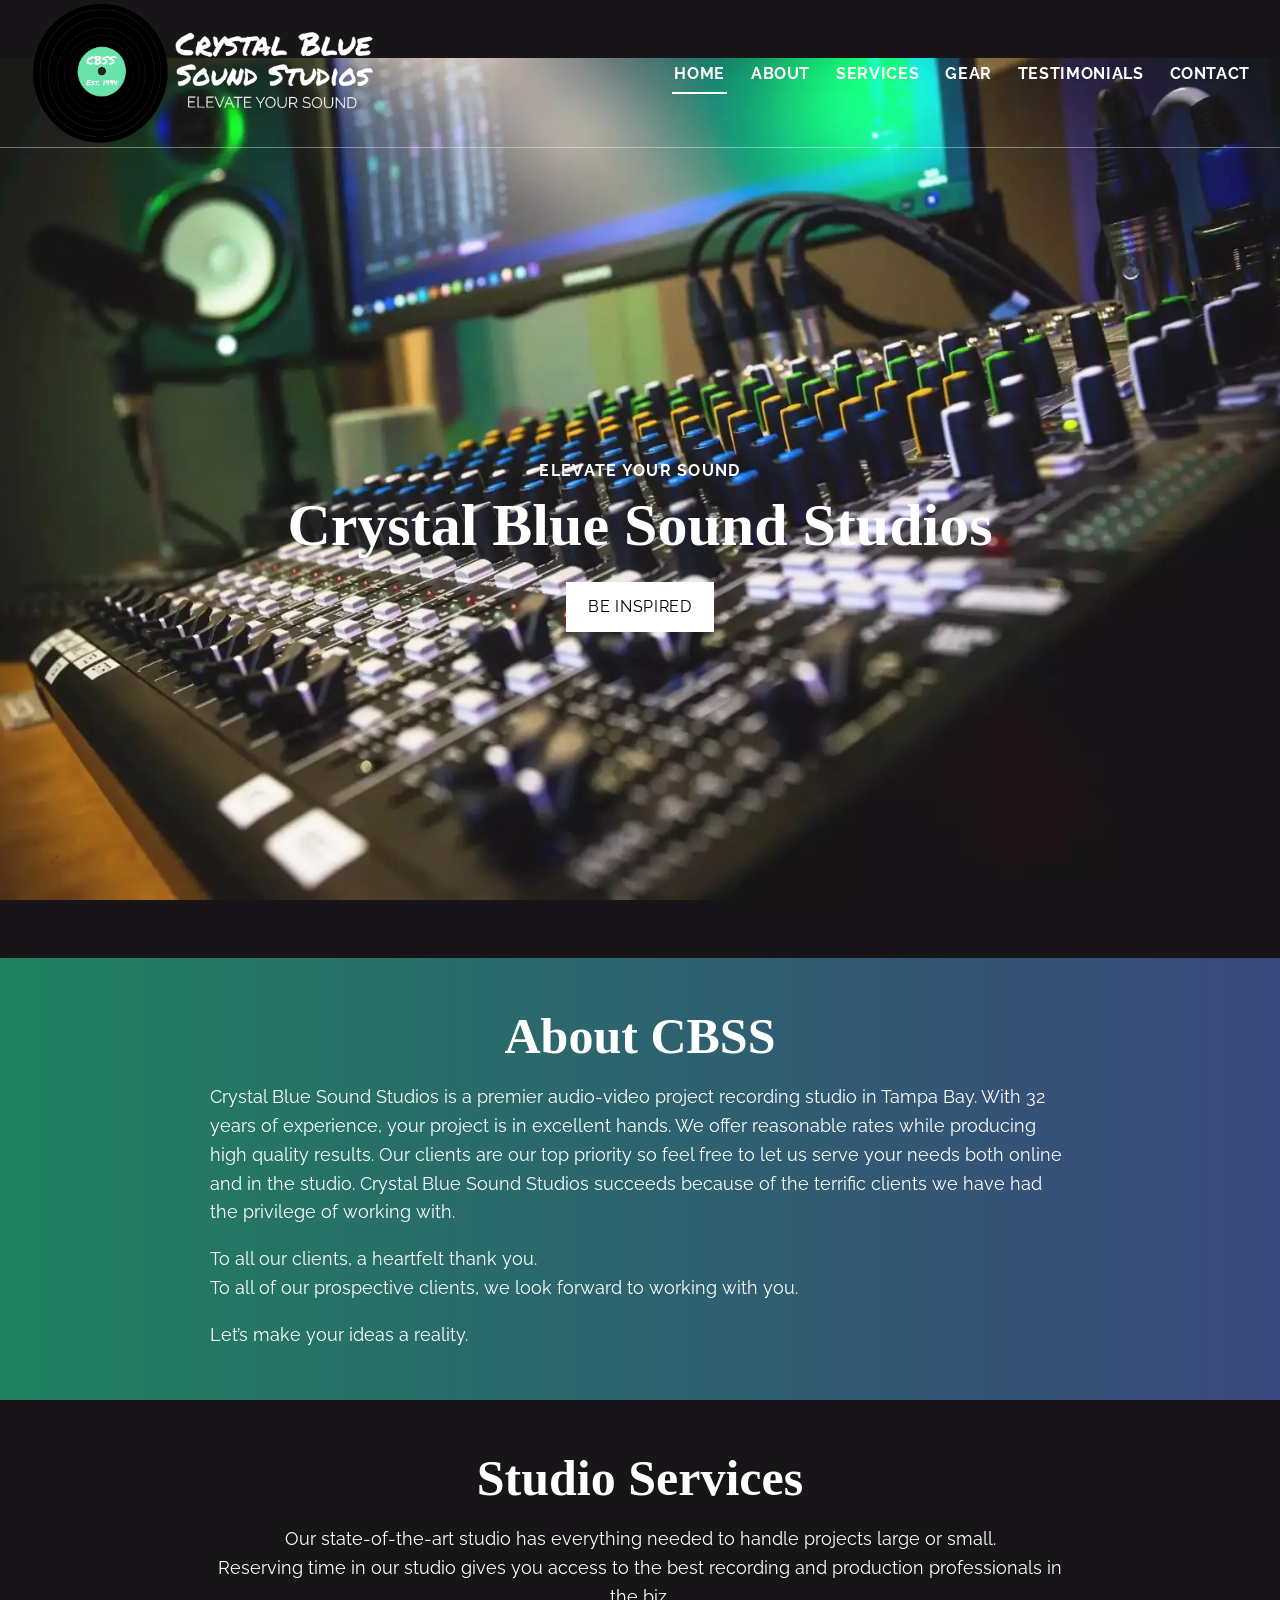
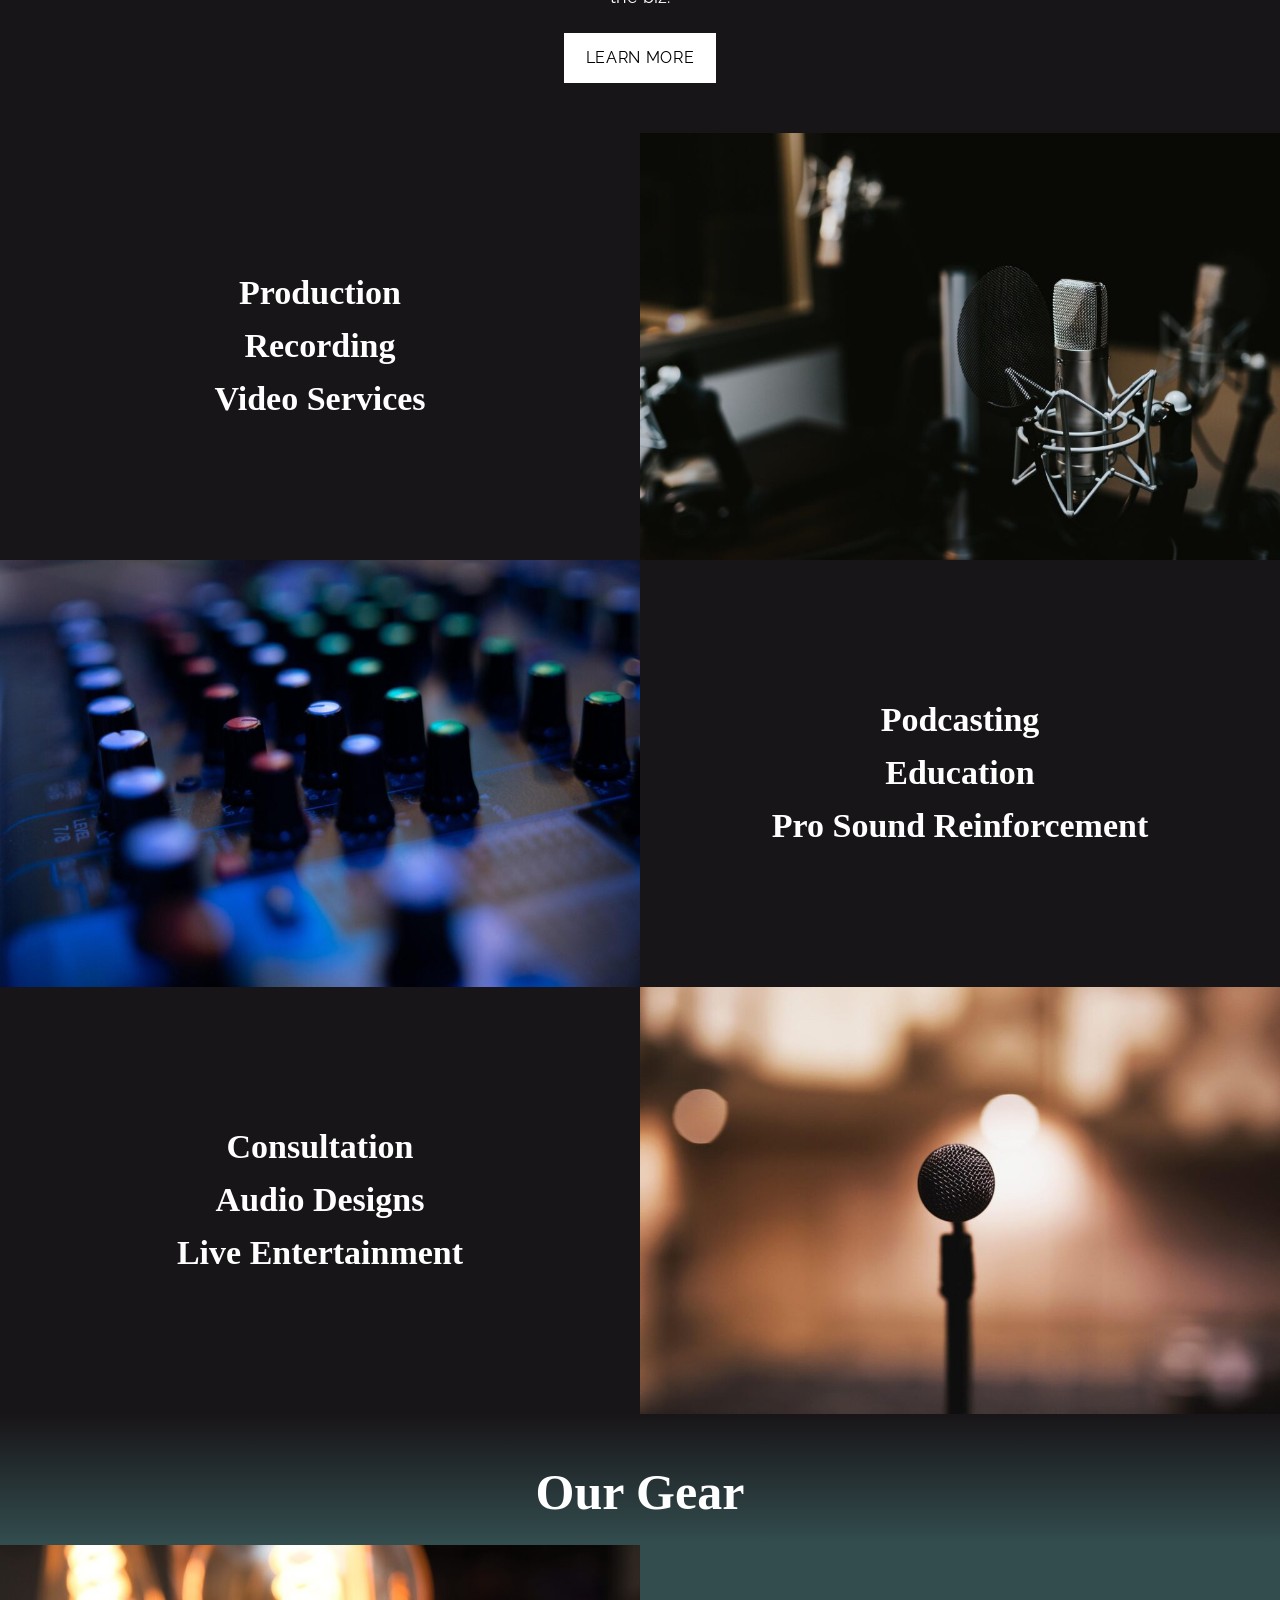
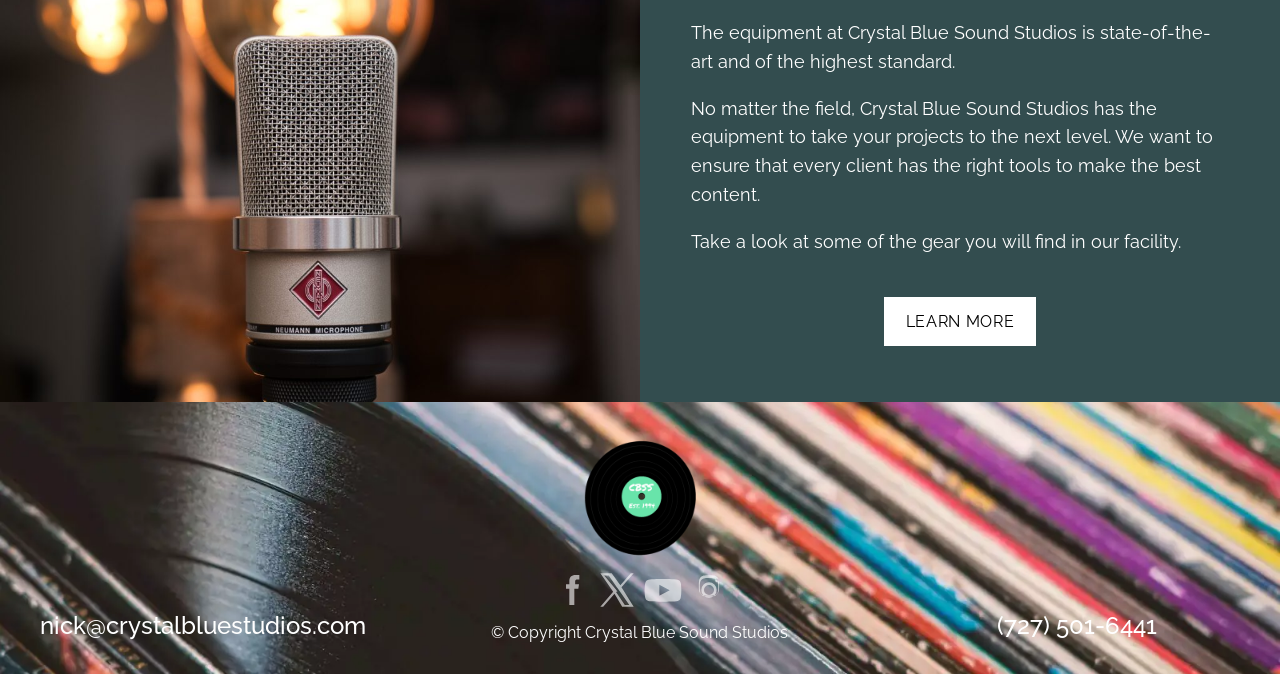
<file: index.html>
<!DOCTYPE html>
<html lang="en">
<head>
  <meta charset="utf-8">
  <meta name="viewport" content="width=device-width, initial-scale=1">
  <title>Crystal Blue Sound Studios</title>
  <link rel="icon" href="/images/favicon.png" type="image/png">
  <link rel="apple-touch-icon" href="/images/mark.png">
  <link rel="preconnect" href="https://fonts.googleapis.com">
  <link rel="preconnect" href="https://fonts.gstatic.com" crossorigin>
  <link href="https://fonts.googleapis.com/css2?family=Permanent+Marker&family=Raleway:wght@400;500;700&family=Roboto:wght@400;500&display=swap" rel="stylesheet">
  <link rel="stylesheet" href="/css/styles.css">
</head>
<body>
  <header class="site-header">
    <a class="logo" href="/"><img src="/images/logo.png" alt="CBSS Logo" width="1024" height="429"></a>
    <button class="nav-toggle" type="button" aria-expanded="false" aria-controls="site-menu" aria-label="Menu Toggle">
      <svg class="icon-open" viewBox="0 0 1000 1000" aria-hidden="true"><path d="M104 333H896C929 333 958 304 958 271S929 208 896 208H104C71 208 42 237 42 271S71 333 104 333ZM104 583H896C929 583 958 554 958 521S929 458 896 458H104C71 458 42 487 42 521S71 583 104 583ZM104 833H896C929 833 958 804 958 771S929 708 896 708H104C71 708 42 737 42 771S71 833 104 833Z"></path></svg>
      <svg class="icon-close" viewBox="0 0 1000 1000" aria-hidden="true"><path d="M742 167L500 408 258 167C246 154 233 150 217 150 196 150 179 158 167 167 154 179 150 196 150 212 150 229 154 242 171 254L408 500 167 742C138 771 138 800 167 829 196 858 225 858 254 829L496 587 738 829C750 842 767 846 783 846 800 846 817 842 829 829 842 817 846 804 846 783 846 767 842 750 829 737L588 500 833 258C863 229 863 200 833 171 804 137 775 137 742 167Z"></path></svg>
    </button>
    <nav id="site-menu" class="site-nav" aria-label="Menu">
      <ul>
        <li><a href="/" aria-current="page">Home</a></li>
        <li><a href="/about/">About</a></li>
        <li><a href="/services/">Services</a></li>
        <li><a href="/gear/">Gear</a></li>
        <li><a href="/testimonials/">Testimonials</a></li>
        <li><a href="/contact/">Contact</a></li>
      </ul>
    </nav>
  </header>

  <main>
    <section class="hero hero-home">
      <div>
        <p class="kicker">Elevate Your Sound</p>
        <h1>Crystal Blue Sound Studios</h1>
        <a class="btn" href="/about/">Be Inspired</a>
      </div>
    </section>

    <section class="section band-about">
      <h2>About CBSS</h2>
      <div class="prose section-narrow">
        <p>Crystal Blue Sound Studios is a premier audio-video project recording studio in Tampa Bay. With 32 years of experience, your project is in excellent hands. We offer reasonable rates while producing high quality results. Our clients are our top priority so feel free to let us serve your needs both online and in the studio. Crystal Blue Sound Studios succeeds because of the terrific clients we have had the privilege of working with.</p>
        <p>To all our clients, a heartfelt thank you.<br>To all of our prospective clients, we look forward to working with you.</p>
        <p>Let’s make your ideas a reality.</p>
      </div>
    </section>

    <section class="section band-ink">
      <h2>Studio Services</h2>
      <div class="prose section-narrow center">
        <p>Our state-of-the-art studio has everything needed to handle projects large or small.<br>Reserving time in our studio gives you access to the best recording and production professionals in the biz.</p>
      </div>
      <p class="center"><a class="btn" href="/services/">Learn More</a></p>
    </section>

    <section class="mosaic">
      <div class="mosaic-copy">
        <h2>Production<br>Recording<br>Video Services</h2>
      </div>
      <div class="mosaic-photo">
        <img src="/images/home-recording.jpg" alt="CBSS Home Services 1" width="1024" height="683">
      </div>
      <div class="mosaic-photo hide-mobile">
        <img src="/images/home-podcast.jpg" alt="" width="1024" height="683">
      </div>
      <div class="mosaic-copy">
        <h2>Podcasting<br>Education<br>Pro Sound Reinforcement</h2>
      </div>
      <div class="mosaic-copy">
        <h2>Consultation<br>Audio Designs<br>Live Entertainment</h2>
      </div>
      <div class="mosaic-photo">
        <img src="/images/home-live.jpg" alt="CBSS Home Services 3" width="1024" height="683">
      </div>
    </section>

    <section class="section band-gear-head">
      <h2>Our Gear</h2>
    </section>
    <section class="gear-row">
      <img src="/images/home-gear.jpg" alt="CBSS Home Our Gear" width="1024" height="731">
      <div class="prose">
        <p>The equipment at Crystal Blue Sound Studios is state-of-the-art and of the highest standard.</p>
        <p>No matter the field, Crystal Blue Sound Studios has the equipment to take your projects to the next level. We want to ensure that every client has the right tools to make the best content.</p>
        <p>Take a look at some of the gear you will find in our facility.</p>
        <p class="center"><a class="btn" href="/gear/">Learn More</a></p>
      </div>
    </section>
  </main>

  <footer class="site-footer">
    <div class="footer-contact">
      <a href="mailto:nick@crystalbluestudios.com">nick@crystalbluestudios.com</a>
    </div>
    <div class="footer-brand">
      <img src="/images/mark.png" alt="CBSS Home Record Logo" width="300" height="300">
      <div class="social">
        <a href="https://www.facebook.com/CrystalBlueStudios/" target="_blank" rel="noopener" aria-label="Facebook" title="Facebook"><svg viewBox="0 0 24 24" aria-hidden="true"><path d="M14.5 8.5V6.8c0-.7.5-1.1 1.2-1.1H17V3h-2.2C12.2 3 11 4.4 11 6.6v1.9H9v2.7h2V21h3v-9.8h2.4l.4-2.7h-2.8z"/></svg></a>
        <a href="https://twitter.com/cbsstudios?s=11&amp;t=JZ6OP4wJVj5qQpanBFyFcA" target="_blank" rel="noopener" aria-label="X (Twitter)" title="X (Twitter)"><svg viewBox="0 0 24 24" aria-hidden="true"><path d="M14.7 10.3 22 2h-1.7l-6.3 7.2L8.8 2H2l7.7 11.1L2 22h1.7l6.8-7.7L15.1 22H22l-7.3-11.7zm-2.4 2.7-.8-1.1L4.3 3.3h2.7l5 7.2.8 1.1 6.6 9.4h-2.7l-5.4-7.9z"/></svg></a>
        <a href="https://www.youtube.com/user/CrystalBlueSound1" target="_blank" rel="noopener" aria-label="YouTube" title="YouTube"><svg viewBox="0 0 24 24" aria-hidden="true"><path d="M23 12.2s0-3.2-.4-4.6c-.2-.9-.9-1.6-1.8-1.8C19.2 5.4 12 5.4 12 5.4s-7.2 0-8.8.4c-.9.2-1.6.9-1.8 1.8C1 9 1 12.2 1 12.2s0 3.2.4 4.6c.2.9.9 1.6 1.8 1.8 1.6.4 8.8.4 8.8.4s7.2 0 8.8-.4c.9-.2 1.6-.9 1.8-1.8.4-1.4.4-4.6.4-4.6zM9.8 15.5v-6.6l6.2 3.3-6.2 3.3z"/></svg></a>
        <a href="https://www.instagram.com/cbsstudios/?igshid=YmMyMTA2M2Y%3D" target="_blank" rel="noopener" aria-label="Instagram" title="Instagram"><svg viewBox="0 0 24 24" aria-hidden="true"><path d="M12 7.4A4.6 4.6 0 1 0 12 16.6 4.6 4.6 0 0 0 12 7.4zm0 7.6a3 3 0 1 1 0-6 3 3 0 0 1 0 6zm5.9-8.8a1.1 1.1 0 1 1-2.2 0 1.1 1.1 0 0 1 2.2 0zM12 4.8c1.5 0 1.7 0 2.3.1.6 0 1 .1 1.3.3.4.1.6.3.9.6.3.3.5.5.6.9.2.3.3.7.3 1.3.1.6.1.8.1 2.3s0 1.7-.1 2.3c0 .6-.1 1-.3 1.3-.1.4-.3.6-.6.9-.3.3-.5.5-.9.6-.3.2-.7.3-1.3.3-.6.1-.8.1-2.3.1s-1.7 0-2.3-.1c-.6 0-1-.1-1.3-.3-.4-.1-.6-.3-.9-.6-.3-.3-.5-.5-.6-.9-.2-.3-.3-.7-.3-1.3-.1-.6-.1-.8-.1-2.3s0-1.7.1-2.3c0-.6.1-1 .3-1.3.1-.4.3-.6.6-.9.3-.3.5-.5.9-.6.3-.2.7-.3 1.3-.3.6-.1.8-.1 2.3-.1zm0-1.6c-1.5 0-1.7 0-2.4.1-.6 0-1.1.1-1.5.3-.4.2-.8.4-1.1.7-.3.3-.5.7-.7 1.1-.2.4-.3.9-.3 1.5-.1.7-.1.9-.1 2.4s0 1.7.1 2.4c0 .6.1 1.1.3 1.5.2.4.4.8.7 1.1.3.3.7.5 1.1.7.4.2.9.3 1.5.3.7.1.9.1 2.4.1s1.7 0 2.4-.1c.6 0 1.1-.1 1.5-.3.4-.2.8-.4 1.1-.7.3-.3.5-.7.7-1.1.2-.4.3-.9.3-1.5.1-.7.1-.9.1-2.4s0-1.7-.1-2.4c0-.6-.1-1.1-.3-1.5-.2-.4-.4-.8-.7-1.1-.3-.3-.7-.5-1.1-.7-.4-.2-.9-.3-1.5-.3-.7-.1-.9-.1-2.4-.1z"/></svg></a>
      </div>
      <p class="copyright">© Copyright Crystal Blue Sound Studios</p>
    </div>
    <div class="footer-contact">
      <a href="tel:7275016441">(727) 501-6441</a>
    </div>
  </footer>
  <script src="/js/site.js"></script>
</body>
</html>
</file>
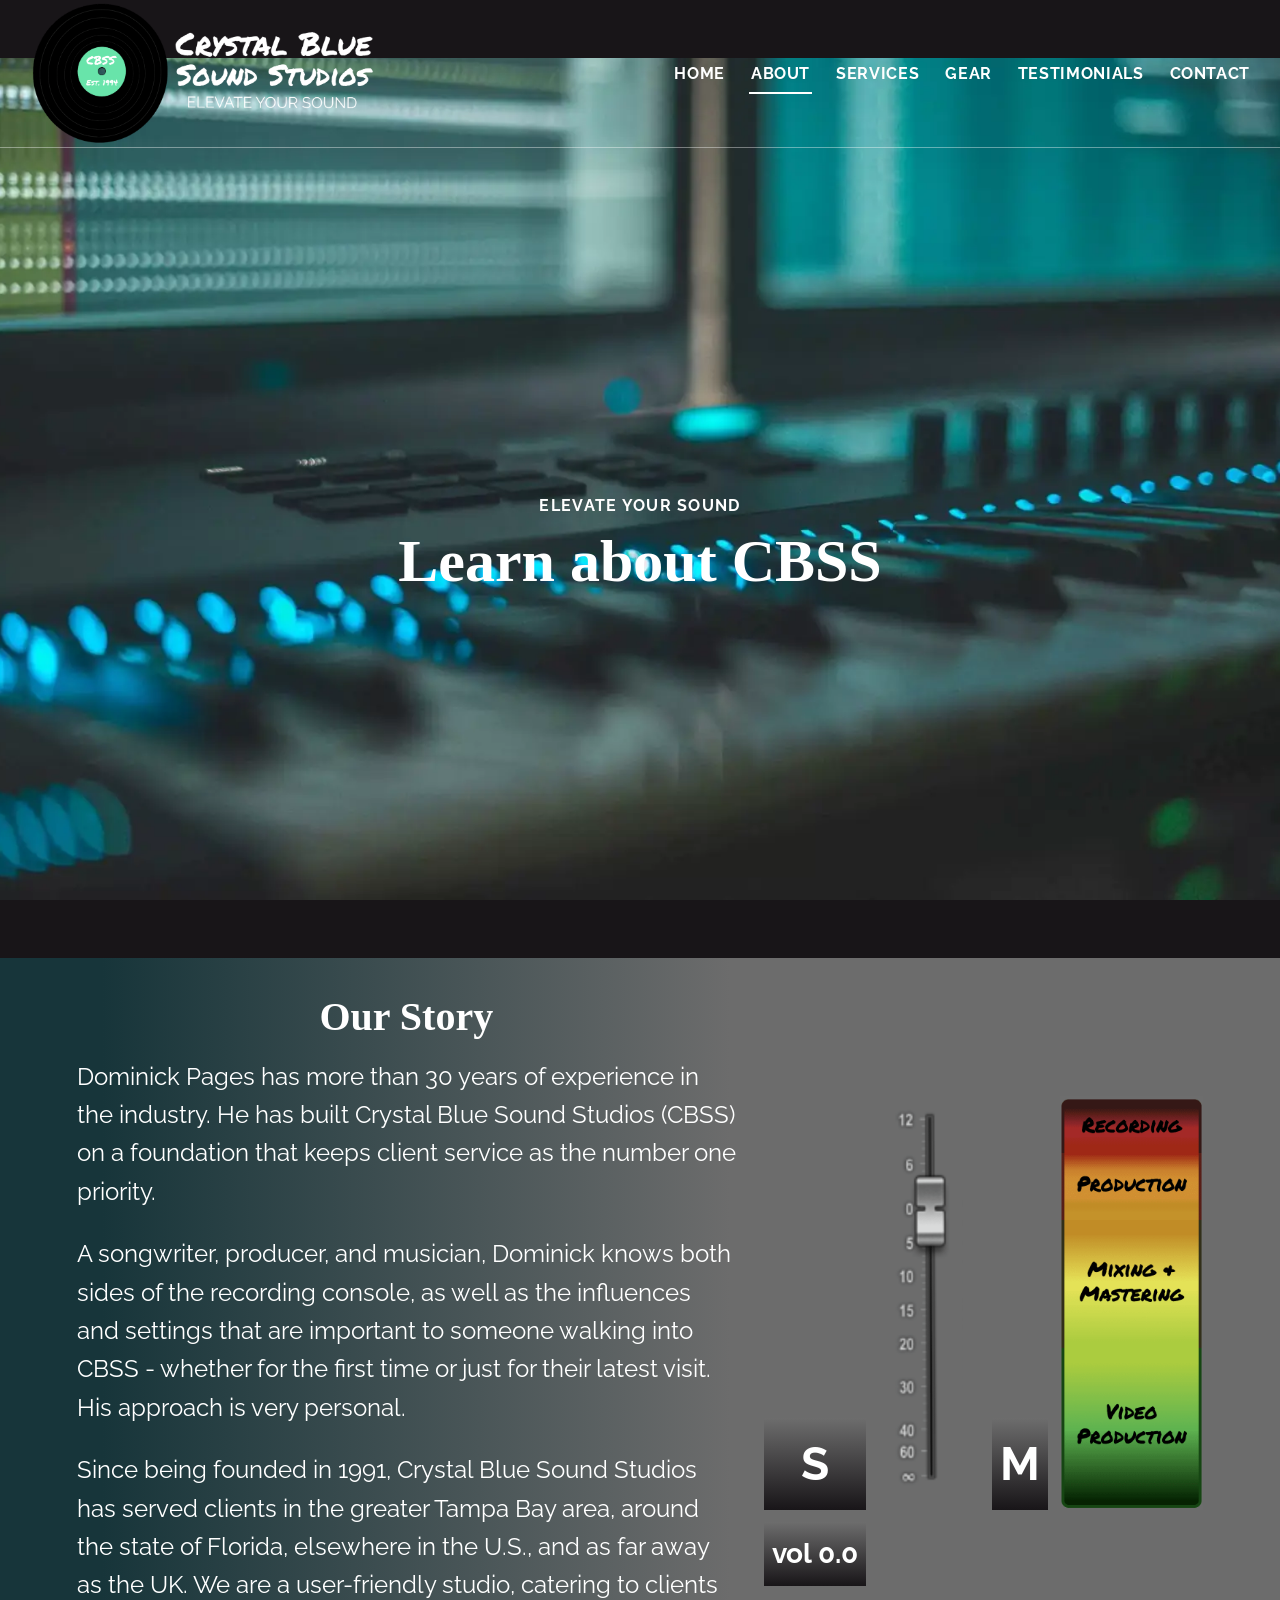
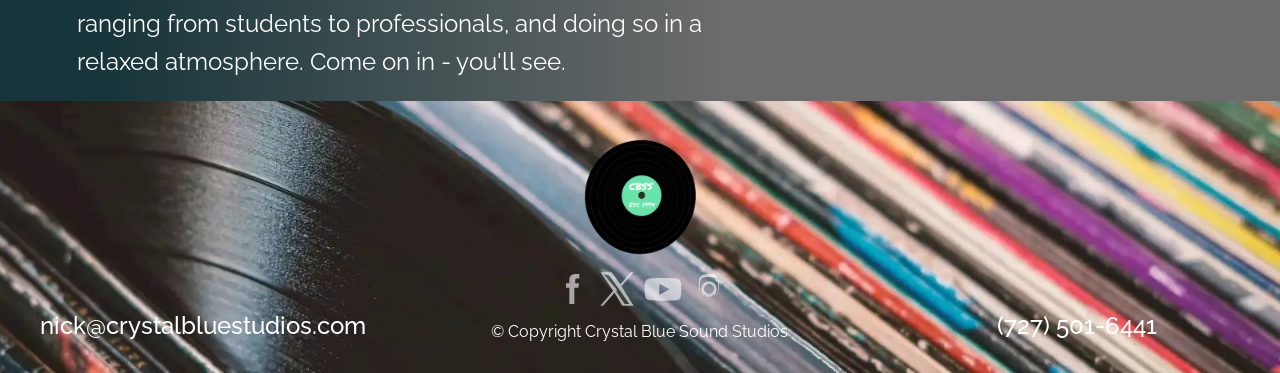
<file: about/index.html>
<!DOCTYPE html>
<html lang="en">
<head>
  <meta charset="utf-8">
  <meta name="viewport" content="width=device-width, initial-scale=1">
  <title>About – Crystal Blue Sound Studios</title>
  <link rel="icon" href="/images/favicon.png" type="image/png">
  <link rel="apple-touch-icon" href="/images/mark.png">
  <link rel="preconnect" href="https://fonts.googleapis.com">
  <link rel="preconnect" href="https://fonts.gstatic.com" crossorigin>
  <link href="https://fonts.googleapis.com/css2?family=Permanent+Marker&family=Raleway:wght@400;500;700&family=Roboto:wght@400;500&display=swap" rel="stylesheet">
  <link rel="stylesheet" href="/css/styles.css">
</head>
<body>
  <header class="site-header">
    <a class="logo" href="/"><img src="/images/logo.png" alt="CBSS Logo" width="1024" height="429"></a>
    <button class="nav-toggle" type="button" aria-expanded="false" aria-controls="site-menu" aria-label="Menu Toggle">
      <svg class="icon-open" viewBox="0 0 1000 1000" aria-hidden="true"><path d="M104 333H896C929 333 958 304 958 271S929 208 896 208H104C71 208 42 237 42 271S71 333 104 333ZM104 583H896C929 583 958 554 958 521S929 458 896 458H104C71 458 42 487 42 521S71 583 104 583ZM104 833H896C929 833 958 804 958 771S929 708 896 708H104C71 708 42 737 42 771S71 833 104 833Z"></path></svg>
      <svg class="icon-close" viewBox="0 0 1000 1000" aria-hidden="true"><path d="M742 167L500 408 258 167C246 154 233 150 217 150 196 150 179 158 167 167 154 179 150 196 150 212 150 229 154 242 171 254L408 500 167 742C138 771 138 800 167 829 196 858 225 858 254 829L496 587 738 829C750 842 767 846 783 846 800 846 817 842 829 829 842 817 846 804 846 783 846 767 842 750 829 737L588 500 833 258C863 229 863 200 833 171 804 137 775 137 742 167Z"></path></svg>
    </button>
    <nav id="site-menu" class="site-nav" aria-label="Menu">
      <ul>
        <li><a href="/" >Home</a></li>
        <li><a href="/about/" aria-current="page">About</a></li>
        <li><a href="/services/">Services</a></li>
        <li><a href="/gear/">Gear</a></li>
        <li><a href="/testimonials/">Testimonials</a></li>
        <li><a href="/contact/">Contact</a></li>
      </ul>
    </nav>
  </header>

  <main>

    <section class="hero hero-about">
      <div>
        <p class="kicker">Elevate Your Sound</p>
        <h1>Learn about CBSS</h1>
      </div>
    </section>
    <section class="story">
      <div>
        <h2>Our Story</h2>
        <div class="prose">
          <p>Dominick Pages has more than 30 years of experience in the industry. He has built Crystal Blue Sound Studios (CBSS) on a foundation that keeps client service as the number one priority.</p>
          <p>A songwriter, producer, and musician, Dominick knows both sides of the recording console, as well as the influences and settings that are important to someone walking into CBSS - whether for the first time or just for their latest visit. His approach is very personal.</p>
          <p>Since being founded in 1991, Crystal Blue Sound Studios has served clients in the greater Tampa Bay area, around the state of Florida, elsewhere in the U.S., and as far away as the UK. We are a user-friendly studio, catering to clients ranging from students to professionals, and doing so in a relaxed atmosphere. Come on in - you'll see.</p>
        </div>
      </div>
      <div class="console hide-mobile">
        <button class="pad" type="button">S</button>
        <img src="/images/levels.png" alt="CBSS about levels" width="75" height="448">
        <button class="pad" type="button">M</button>
        <img src="/images/console.png" alt="Screen Shot 2024-02-16 at 7.15.32 PM">
        <button class="pad pad-vol" type="button">vol 0.0</button>
      </div>
    </section>

  </main>

  <footer class="site-footer">
    <div class="footer-contact">
      <a href="mailto:nick@crystalbluestudios.com">nick@crystalbluestudios.com</a>
    </div>
    <div class="footer-brand">
      <img src="/images/mark.png" alt="CBSS Home Record Logo" width="300" height="300">
      <div class="social">
        <a href="https://www.facebook.com/CrystalBlueStudios/" target="_blank" rel="noopener" aria-label="Facebook" title="Facebook"><svg viewBox="0 0 24 24" aria-hidden="true"><path d="M14.5 8.5V6.8c0-.7.5-1.1 1.2-1.1H17V3h-2.2C12.2 3 11 4.4 11 6.6v1.9H9v2.7h2V21h3v-9.8h2.4l.4-2.7h-2.8z"/></svg></a>
        <a href="https://twitter.com/cbsstudios?s=11&amp;t=JZ6OP4wJVj5qQpanBFyFcA" target="_blank" rel="noopener" aria-label="X (Twitter)" title="X (Twitter)"><svg viewBox="0 0 24 24" aria-hidden="true"><path d="M14.7 10.3 22 2h-1.7l-6.3 7.2L8.8 2H2l7.7 11.1L2 22h1.7l6.8-7.7L15.1 22H22l-7.3-11.7zm-2.4 2.7-.8-1.1L4.3 3.3h2.7l5 7.2.8 1.1 6.6 9.4h-2.7l-5.4-7.9z"/></svg></a>
        <a href="https://www.youtube.com/user/CrystalBlueSound1" target="_blank" rel="noopener" aria-label="YouTube" title="YouTube"><svg viewBox="0 0 24 24" aria-hidden="true"><path d="M23 12.2s0-3.2-.4-4.6c-.2-.9-.9-1.6-1.8-1.8C19.2 5.4 12 5.4 12 5.4s-7.2 0-8.8.4c-.9.2-1.6.9-1.8 1.8C1 9 1 12.2 1 12.2s0 3.2.4 4.6c.2.9.9 1.6 1.8 1.8 1.6.4 8.8.4 8.8.4s7.2 0 8.8-.4c.9-.2 1.6-.9 1.8-1.8.4-1.4.4-4.6.4-4.6zM9.8 15.5v-6.6l6.2 3.3-6.2 3.3z"/></svg></a>
        <a href="https://www.instagram.com/cbsstudios/?igshid=YmMyMTA2M2Y%3D" target="_blank" rel="noopener" aria-label="Instagram" title="Instagram"><svg viewBox="0 0 24 24" aria-hidden="true"><path d="M12 7.4A4.6 4.6 0 1 0 12 16.6 4.6 4.6 0 0 0 12 7.4zm0 7.6a3 3 0 1 1 0-6 3 3 0 0 1 0 6zm5.9-8.8a1.1 1.1 0 1 1-2.2 0 1.1 1.1 0 0 1 2.2 0zM12 4.8c1.5 0 1.7 0 2.3.1.6 0 1 .1 1.3.3.4.1.6.3.9.6.3.3.5.5.6.9.2.3.3.7.3 1.3.1.6.1.8.1 2.3s0 1.7-.1 2.3c0 .6-.1 1-.3 1.3-.1.4-.3.6-.6.9-.3.3-.5.5-.9.6-.3.2-.7.3-1.3.3-.6.1-.8.1-2.3.1s-1.7 0-2.3-.1c-.6 0-1-.1-1.3-.3-.4-.1-.6-.3-.9-.6-.3-.3-.5-.5-.6-.9-.2-.3-.3-.7-.3-1.3-.1-.6-.1-.8-.1-2.3s0-1.7.1-2.3c0-.6.1-1 .3-1.3.1-.4.3-.6.6-.9.3-.3.5-.5.9-.6.3-.2.7-.3 1.3-.3.6-.1.8-.1 2.3-.1zm0-1.6c-1.5 0-1.7 0-2.4.1-.6 0-1.1.1-1.5.3-.4.2-.8.4-1.1.7-.3.3-.5.7-.7 1.1-.2.4-.3.9-.3 1.5-.1.7-.1.9-.1 2.4s0 1.7.1 2.4c0 .6.1 1.1.3 1.5.2.4.4.8.7 1.1.3.3.7.5 1.1.7.4.2.9.3 1.5.3.7.1.9.1 2.4.1s1.7 0 2.4-.1c.6 0 1.1-.1 1.5-.3.4-.2.8-.4 1.1-.7.3-.3.5-.7.7-1.1.2-.4.3-.9.3-1.5.1-.7.1-.9.1-2.4s0-1.7-.1-2.4c0-.6-.1-1.1-.3-1.5-.2-.4-.4-.8-.7-1.1-.3-.3-.7-.5-1.1-.7-.4-.2-.9-.3-1.5-.3-.7-.1-.9-.1-2.4-.1z"/></svg></a>
      </div>
      <p class="copyright">© Copyright Crystal Blue Sound Studios</p>
    </div>
    <div class="footer-contact">
      <a href="tel:7275016441">(727) 501-6441</a>
    </div>
  </footer>
  <script src="/js/site.js"></script>
</body>
</html>
</file>
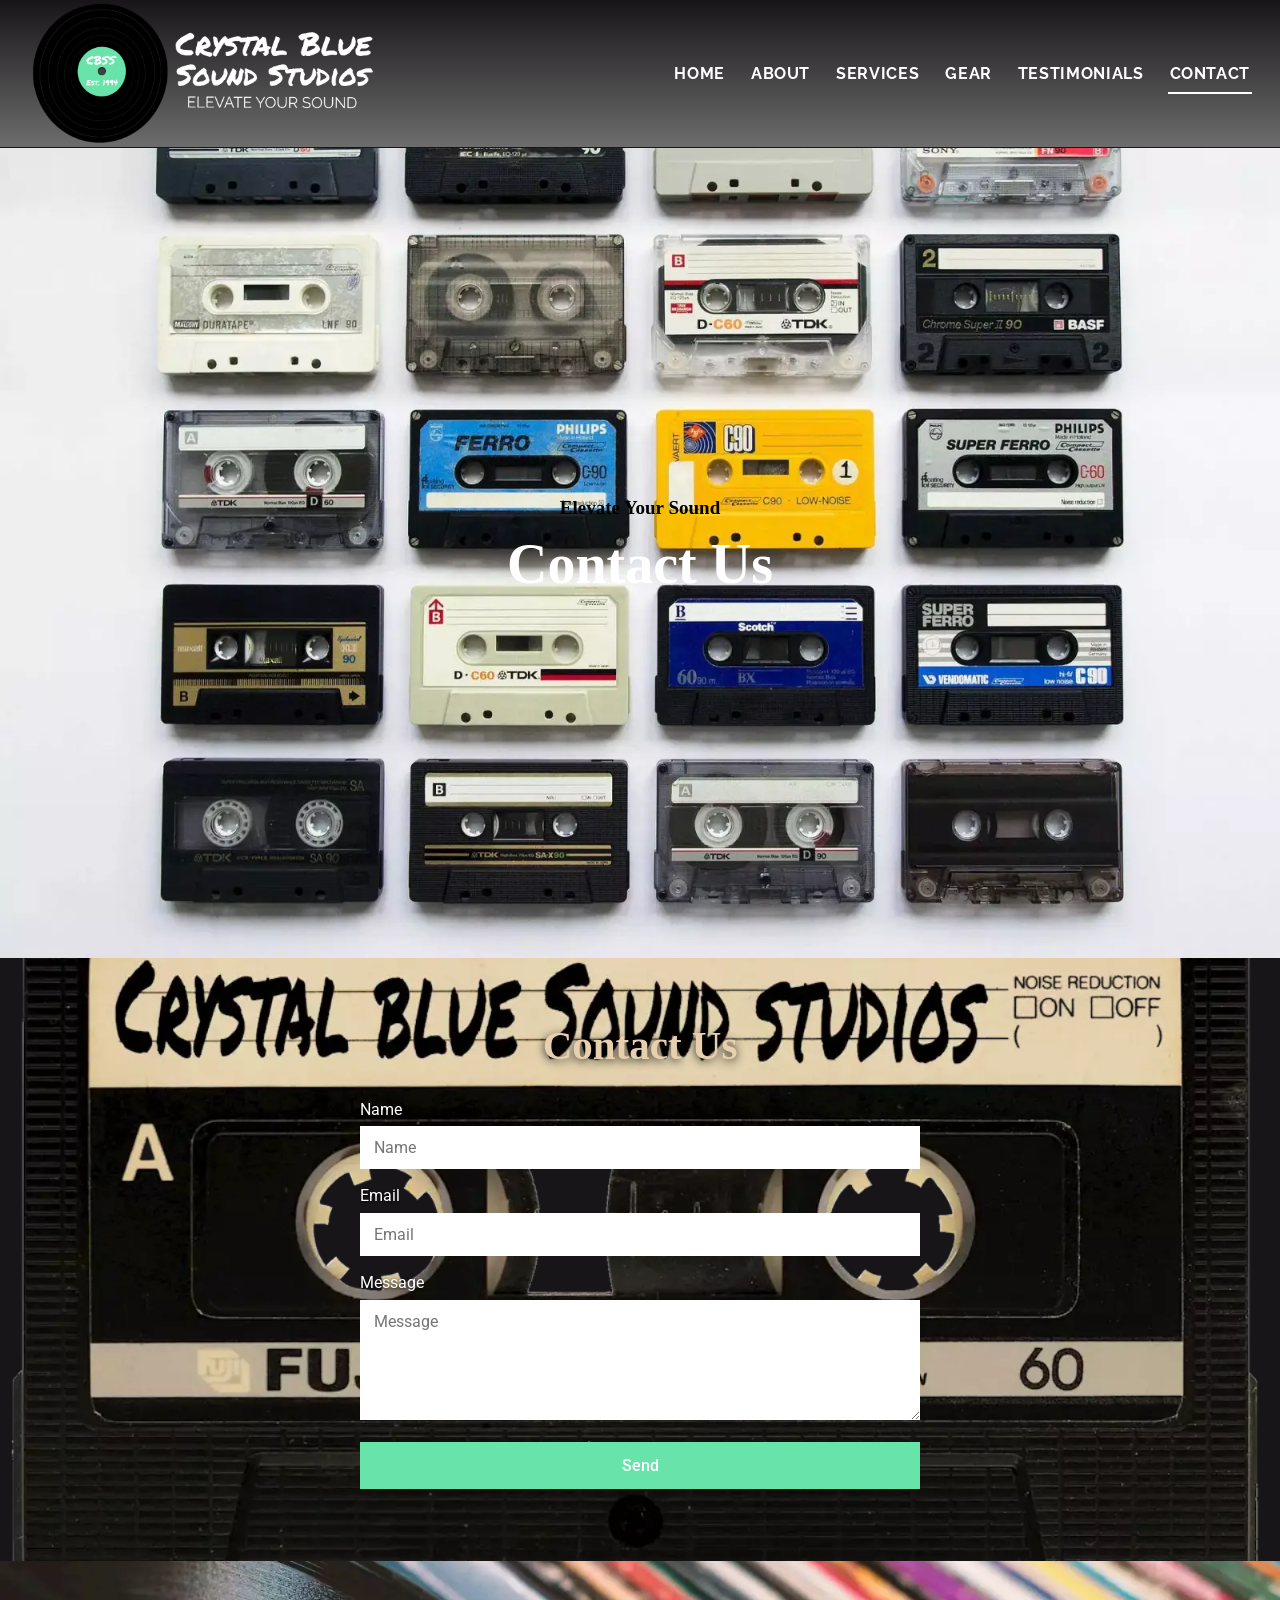
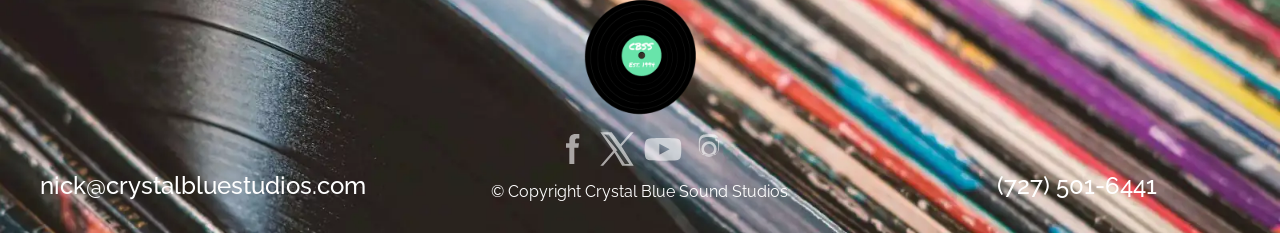
<file: contact/index.html>
<!DOCTYPE html>
<html lang="en">
<head>
  <meta charset="utf-8">
  <meta name="viewport" content="width=device-width, initial-scale=1">
  <title>Contact – Crystal Blue Sound Studios</title>
  <link rel="icon" href="/images/favicon.png" type="image/png">
  <link rel="apple-touch-icon" href="/images/mark.png">
  <link rel="preconnect" href="https://fonts.googleapis.com">
  <link rel="preconnect" href="https://fonts.gstatic.com" crossorigin>
  <link href="https://fonts.googleapis.com/css2?family=Permanent+Marker&family=Raleway:wght@400;500;700&family=Roboto:wght@400;500&display=swap" rel="stylesheet">
  <link rel="stylesheet" href="/css/styles.css">
</head>
<body class="page-contact">
  <header class="site-header">
    <a class="logo" href="/"><img src="/images/logo.png" alt="CBSS Logo" width="1024" height="429"></a>
    <button class="nav-toggle" type="button" aria-expanded="false" aria-controls="site-menu" aria-label="Menu Toggle">
      <svg class="icon-open" viewBox="0 0 1000 1000" aria-hidden="true"><path d="M104 333H896C929 333 958 304 958 271S929 208 896 208H104C71 208 42 237 42 271S71 333 104 333ZM104 583H896C929 583 958 554 958 521S929 458 896 458H104C71 458 42 487 42 521S71 583 104 583ZM104 833H896C929 833 958 804 958 771S929 708 896 708H104C71 708 42 737 42 771S71 833 104 833Z"></path></svg>
      <svg class="icon-close" viewBox="0 0 1000 1000" aria-hidden="true"><path d="M742 167L500 408 258 167C246 154 233 150 217 150 196 150 179 158 167 167 154 179 150 196 150 212 150 229 154 242 171 254L408 500 167 742C138 771 138 800 167 829 196 858 225 858 254 829L496 587 738 829C750 842 767 846 783 846 800 846 817 842 829 829 842 817 846 804 846 783 846 767 842 750 829 737L588 500 833 258C863 229 863 200 833 171 804 137 775 137 742 167Z"></path></svg>
    </button>
    <nav id="site-menu" class="site-nav" aria-label="Menu">
      <ul>
        <li><a href="/" >Home</a></li>
        <li><a href="/about/">About</a></li>
        <li><a href="/services/">Services</a></li>
        <li><a href="/gear/">Gear</a></li>
        <li><a href="/testimonials/">Testimonials</a></li>
        <li><a href="/contact/" aria-current="page">Contact</a></li>
      </ul>
    </nav>
  </header>

  <main>

    <section class="hero hero-contact">
      <div>
        <p class="kicker">Elevate Your Sound</p>
        <h1>Contact Us</h1>
      </div>
    </section>
    <section class="contact-panel">
      <h2>Contact Us</h2>
      <form class="contact-form" method="post" name="New Form" aria-label="New Form">
        <input type="hidden" name="post_id" value="211">
        <input type="hidden" name="form_id" value="a6353de">
        <input type="hidden" name="referer_title" value="Contact">
        <input type="hidden" name="queried_id" value="211">
        <div class="field">
          <label for="form-field-name">Name</label>
          <input type="text" name="form_fields[name]" id="form-field-name" placeholder="Name">
        </div>
        <div class="field">
          <label for="form-field-email">Email</label>
          <input type="email" name="form_fields[email]" id="form-field-email" placeholder="Email" required>
        </div>
        <div class="field">
          <label for="form-field-message">Message</label>
          <textarea name="form_fields[message]" id="form-field-message" rows="4" placeholder="Message"></textarea>
        </div>
        <button type="submit">Send</button>
      </form>
    </section>

  </main>

  <footer class="site-footer">
    <div class="footer-contact">
      <a href="mailto:nick@crystalbluestudios.com">nick@crystalbluestudios.com</a>
    </div>
    <div class="footer-brand">
      <img src="/images/mark.png" alt="CBSS Home Record Logo" width="300" height="300">
      <div class="social">
        <a href="https://www.facebook.com/CrystalBlueStudios/" target="_blank" rel="noopener" aria-label="Facebook" title="Facebook"><svg viewBox="0 0 24 24" aria-hidden="true"><path d="M14.5 8.5V6.8c0-.7.5-1.1 1.2-1.1H17V3h-2.2C12.2 3 11 4.4 11 6.6v1.9H9v2.7h2V21h3v-9.8h2.4l.4-2.7h-2.8z"/></svg></a>
        <a href="https://twitter.com/cbsstudios?s=11&amp;t=JZ6OP4wJVj5qQpanBFyFcA" target="_blank" rel="noopener" aria-label="X (Twitter)" title="X (Twitter)"><svg viewBox="0 0 24 24" aria-hidden="true"><path d="M14.7 10.3 22 2h-1.7l-6.3 7.2L8.8 2H2l7.7 11.1L2 22h1.7l6.8-7.7L15.1 22H22l-7.3-11.7zm-2.4 2.7-.8-1.1L4.3 3.3h2.7l5 7.2.8 1.1 6.6 9.4h-2.7l-5.4-7.9z"/></svg></a>
        <a href="https://www.youtube.com/user/CrystalBlueSound1" target="_blank" rel="noopener" aria-label="YouTube" title="YouTube"><svg viewBox="0 0 24 24" aria-hidden="true"><path d="M23 12.2s0-3.2-.4-4.6c-.2-.9-.9-1.6-1.8-1.8C19.2 5.4 12 5.4 12 5.4s-7.2 0-8.8.4c-.9.2-1.6.9-1.8 1.8C1 9 1 12.2 1 12.2s0 3.2.4 4.6c.2.9.9 1.6 1.8 1.8 1.6.4 8.8.4 8.8.4s7.2 0 8.8-.4c.9-.2 1.6-.9 1.8-1.8.4-1.4.4-4.6.4-4.6zM9.8 15.5v-6.6l6.2 3.3-6.2 3.3z"/></svg></a>
        <a href="https://www.instagram.com/cbsstudios/?igshid=YmMyMTA2M2Y%3D" target="_blank" rel="noopener" aria-label="Instagram" title="Instagram"><svg viewBox="0 0 24 24" aria-hidden="true"><path d="M12 7.4A4.6 4.6 0 1 0 12 16.6 4.6 4.6 0 0 0 12 7.4zm0 7.6a3 3 0 1 1 0-6 3 3 0 0 1 0 6zm5.9-8.8a1.1 1.1 0 1 1-2.2 0 1.1 1.1 0 0 1 2.2 0zM12 4.8c1.5 0 1.7 0 2.3.1.6 0 1 .1 1.3.3.4.1.6.3.9.6.3.3.5.5.6.9.2.3.3.7.3 1.3.1.6.1.8.1 2.3s0 1.7-.1 2.3c0 .6-.1 1-.3 1.3-.1.4-.3.6-.6.9-.3.3-.5.5-.9.6-.3.2-.7.3-1.3.3-.6.1-.8.1-2.3.1s-1.7 0-2.3-.1c-.6 0-1-.1-1.3-.3-.4-.1-.6-.3-.9-.6-.3-.3-.5-.5-.6-.9-.2-.3-.3-.7-.3-1.3-.1-.6-.1-.8-.1-2.3s0-1.7.1-2.3c0-.6.1-1 .3-1.3.1-.4.3-.6.6-.9.3-.3.5-.5.9-.6.3-.2.7-.3 1.3-.3.6-.1.8-.1 2.3-.1zm0-1.6c-1.5 0-1.7 0-2.4.1-.6 0-1.1.1-1.5.3-.4.2-.8.4-1.1.7-.3.3-.5.7-.7 1.1-.2.4-.3.9-.3 1.5-.1.7-.1.9-.1 2.4s0 1.7.1 2.4c0 .6.1 1.1.3 1.5.2.4.4.8.7 1.1.3.3.7.5 1.1.7.4.2.9.3 1.5.3.7.1.9.1 2.4.1s1.7 0 2.4-.1c.6 0 1.1-.1 1.5-.3.4-.2.8-.4 1.1-.7.3-.3.5-.7.7-1.1.2-.4.3-.9.3-1.5.1-.7.1-.9.1-2.4s0-1.7-.1-2.4c0-.6-.1-1.1-.3-1.5-.2-.4-.4-.8-.7-1.1-.3-.3-.7-.5-1.1-.7-.4-.2-.9-.3-1.5-.3-.7-.1-.9-.1-2.4-.1z"/></svg></a>
      </div>
      <p class="copyright">© Copyright Crystal Blue Sound Studios</p>
    </div>
    <div class="footer-contact">
      <a href="tel:7275016441">(727) 501-6441</a>
    </div>
  </footer>
  <script src="/js/site.js"></script>
</body>
</html>
</file>
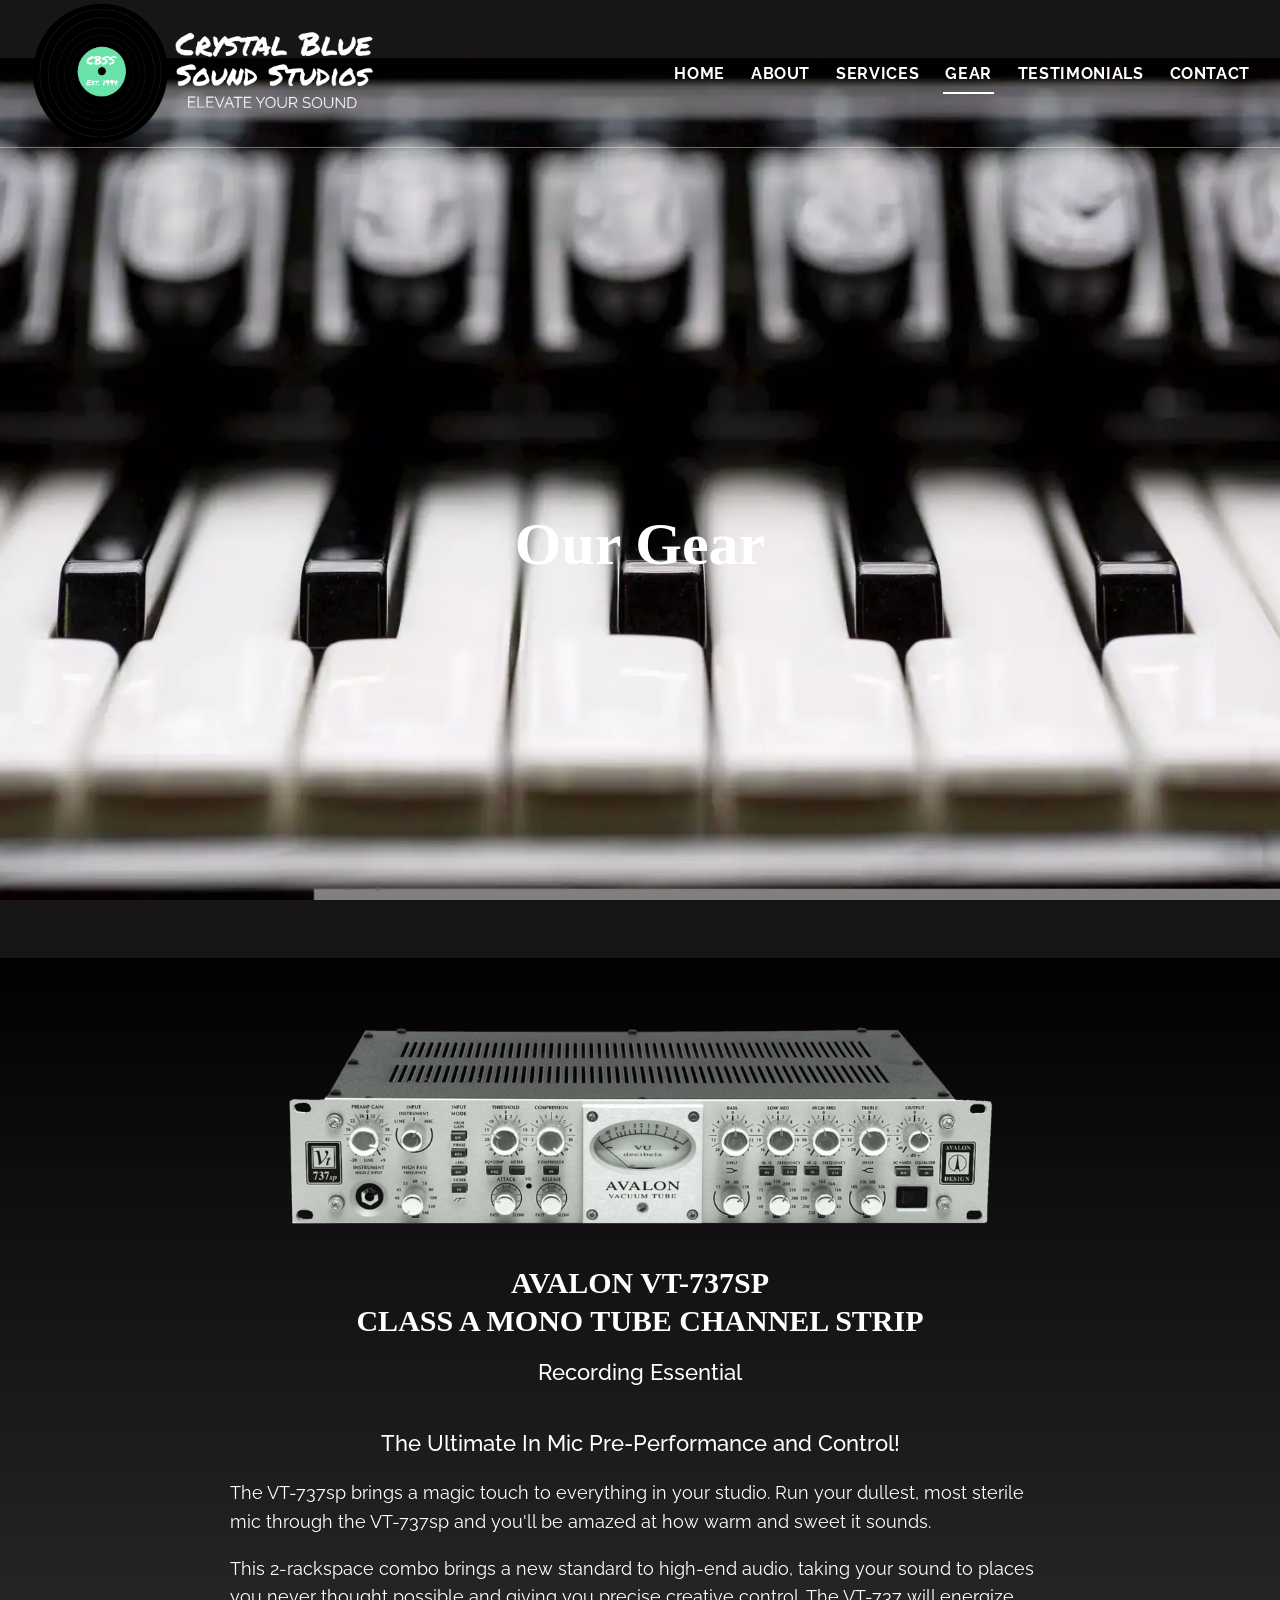
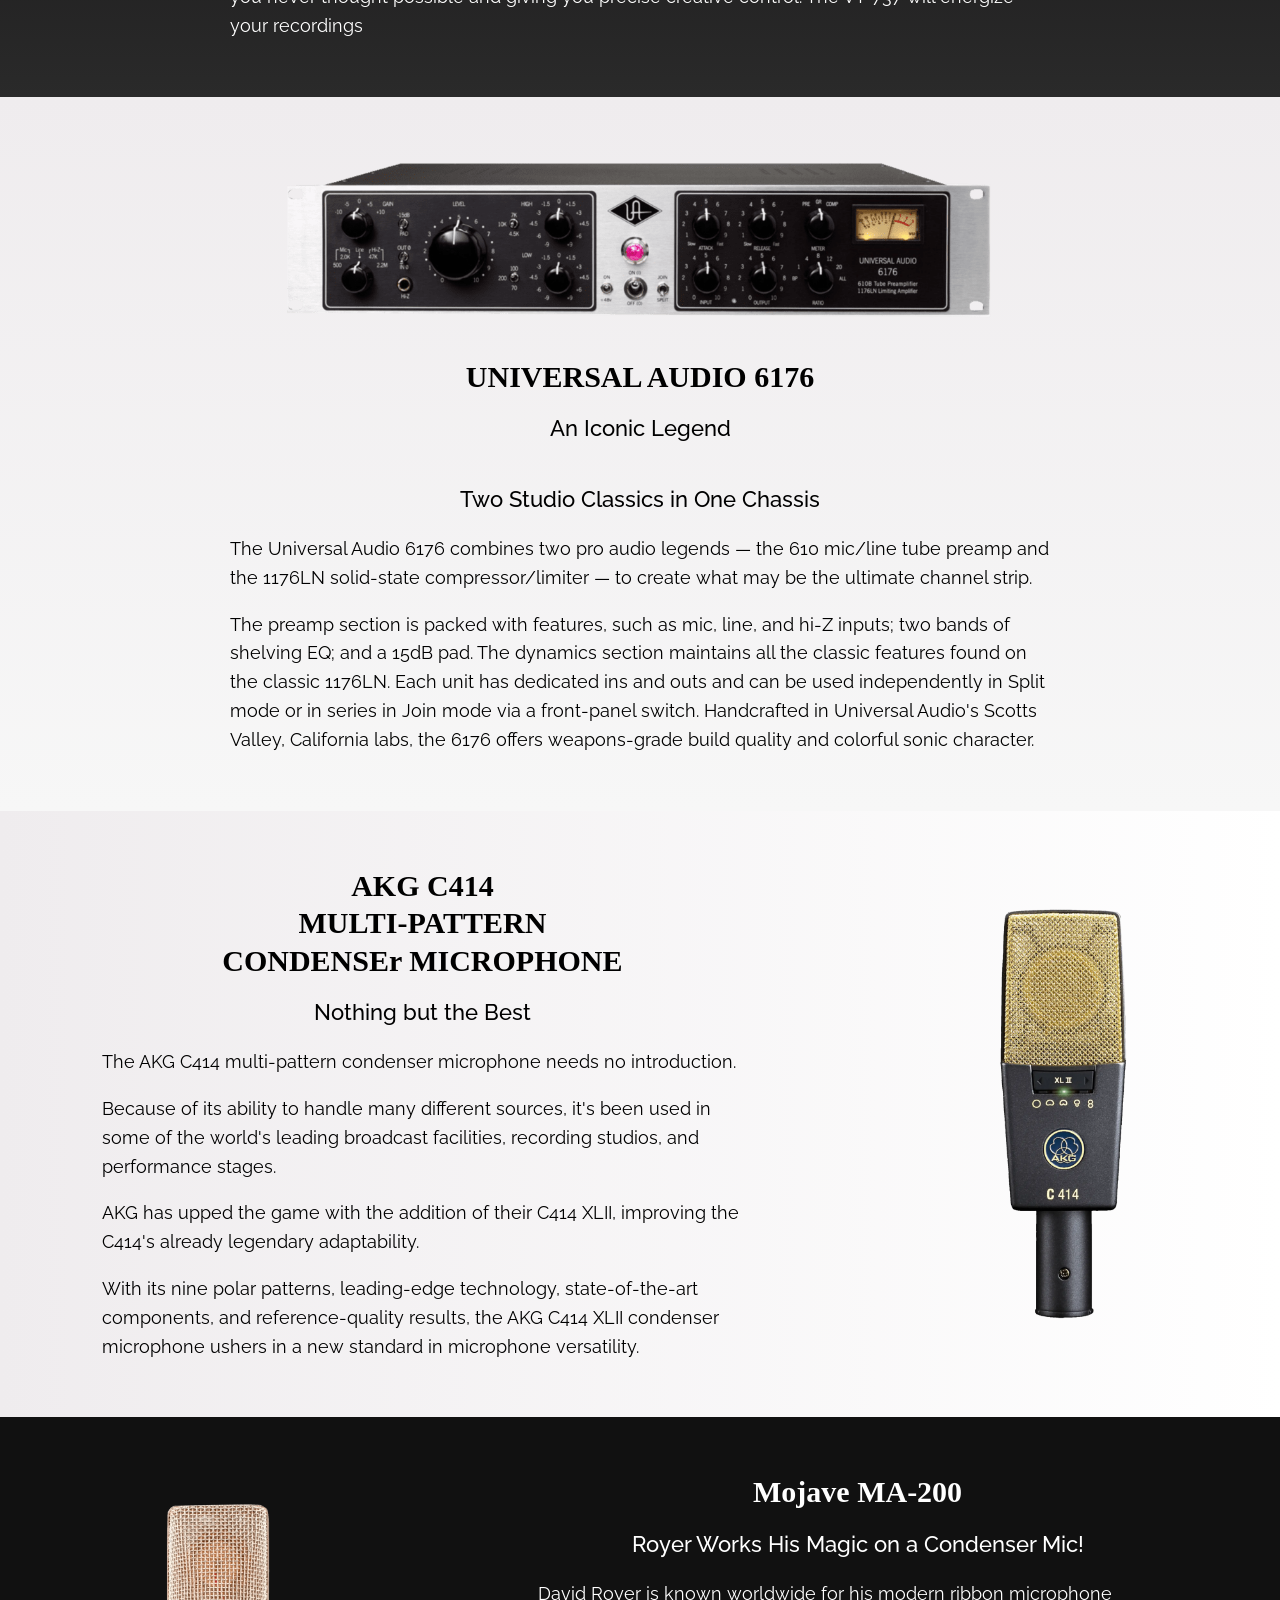
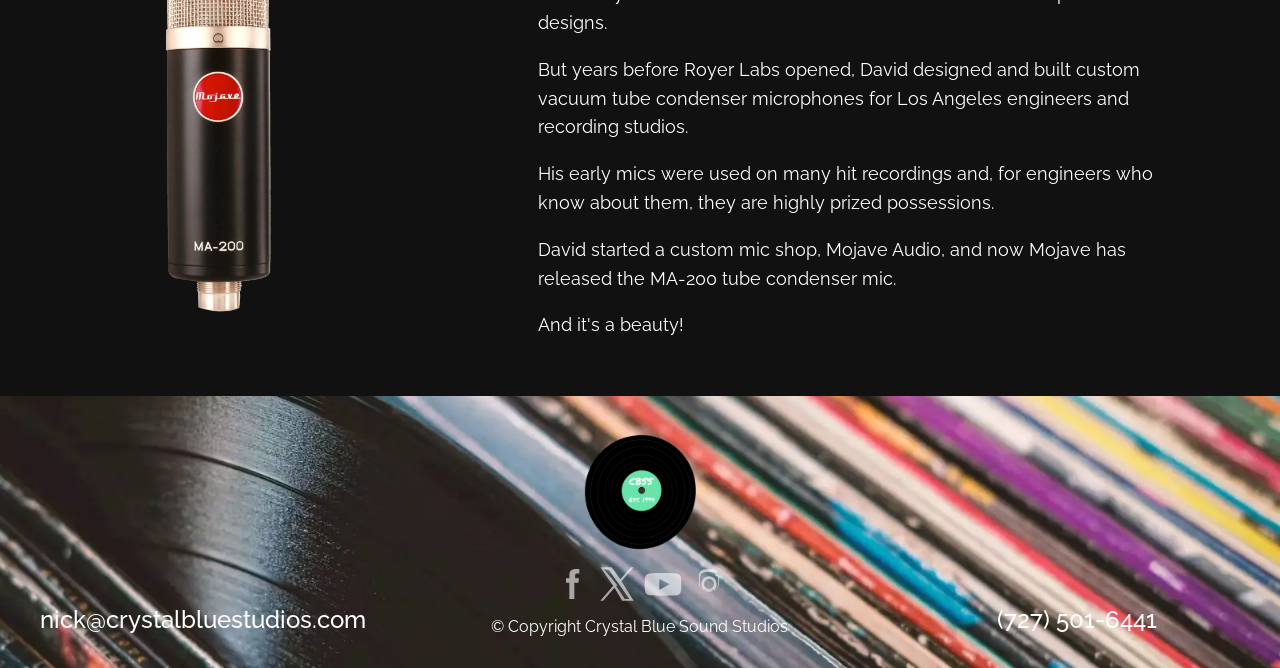
<file: gear/index.html>
<!DOCTYPE html>
<html lang="en">
<head>
  <meta charset="utf-8">
  <meta name="viewport" content="width=device-width, initial-scale=1">
  <title>Gear – Crystal Blue Sound Studios</title>
  <link rel="icon" href="/images/favicon.png" type="image/png">
  <link rel="apple-touch-icon" href="/images/mark.png">
  <link rel="preconnect" href="https://fonts.googleapis.com">
  <link rel="preconnect" href="https://fonts.gstatic.com" crossorigin>
  <link href="https://fonts.googleapis.com/css2?family=Permanent+Marker&family=Raleway:wght@400;500;700&family=Roboto:wght@400;500&display=swap" rel="stylesheet">
  <link rel="stylesheet" href="/css/styles.css">
</head>
<body>
  <header class="site-header">
    <a class="logo" href="/"><img src="/images/logo.png" alt="CBSS Logo" width="1024" height="429"></a>
    <button class="nav-toggle" type="button" aria-expanded="false" aria-controls="site-menu" aria-label="Menu Toggle">
      <svg class="icon-open" viewBox="0 0 1000 1000" aria-hidden="true"><path d="M104 333H896C929 333 958 304 958 271S929 208 896 208H104C71 208 42 237 42 271S71 333 104 333ZM104 583H896C929 583 958 554 958 521S929 458 896 458H104C71 458 42 487 42 521S71 583 104 583ZM104 833H896C929 833 958 804 958 771S929 708 896 708H104C71 708 42 737 42 771S71 833 104 833Z"></path></svg>
      <svg class="icon-close" viewBox="0 0 1000 1000" aria-hidden="true"><path d="M742 167L500 408 258 167C246 154 233 150 217 150 196 150 179 158 167 167 154 179 150 196 150 212 150 229 154 242 171 254L408 500 167 742C138 771 138 800 167 829 196 858 225 858 254 829L496 587 738 829C750 842 767 846 783 846 800 846 817 842 829 829 842 817 846 804 846 783 846 767 842 750 829 737L588 500 833 258C863 229 863 200 833 171 804 137 775 137 742 167Z"></path></svg>
    </button>
    <nav id="site-menu" class="site-nav" aria-label="Menu">
      <ul>
        <li><a href="/" >Home</a></li>
        <li><a href="/about/">About</a></li>
        <li><a href="/services/">Services</a></li>
        <li><a href="/gear/" aria-current="page">Gear</a></li>
        <li><a href="/testimonials/">Testimonials</a></li>
        <li><a href="/contact/">Contact</a></li>
      </ul>
    </nav>
  </header>

  <main>

    <section class="hero hero-gear">
      <h1>Our Gear</h1>
    </section>
    <section class="gear-block gear-dark">
      <img src="/images/avalon.png" alt="">
      <h2>AVALON VT-737SP<br>CLASS A MONO TUBE CHANNEL STRIP</h2>
      <p class="gear-kicker">Recording Essential<br><br>The Ultimate In Mic Pre-Performance and Control!</p>
      <div class="prose">
        <p>The VT-737sp brings a magic touch to everything in your studio. Run your dullest, most sterile mic through the VT-737sp and you'll be amazed at how warm and sweet it sounds.</p>
        <p>This 2-rackspace combo brings a new standard to high-end audio, taking your sound to places you never thought possible and giving you precise creative control. The VT-737 will energize your recordings</p>
      </div>
    </section>
    <section class="gear-block gear-light">
      <img src="/images/ua.png" alt="CBSS Gear UA">
      <h2>UNIVERSAL AUDIO 6176</h2>
      <p class="gear-kicker">An Iconic Legend<br><br>Two Studio Classics in One Chassis</p>
      <div class="prose">
        <p>The Universal Audio 6176 combines two pro audio legends — the 610 mic/line tube preamp and the 1176LN solid-state compressor/limiter — to create what may be the ultimate channel strip.</p>
        <p>The preamp section is packed with features, such as mic, line, and hi-Z inputs; two bands of shelving EQ; and a 15dB pad. The dynamics section maintains all the classic features found on the classic 1176LN. Each unit has dedicated ins and outs and can be used independently in Split mode or in series in Join mode via a front-panel switch. Handcrafted in Universal Audio's Scotts Valley, California labs, the 6176 offers weapons-grade build quality and colorful sonic character.</p>
      </div>
    </section>
    <section class="gear-split reverse gear-akg">
      <div class="gear-visual visual-akg" role="img" aria-label="AKG C414"></div>
      <div class="gear-block">
        <h2>AKG C414<br>MULTI-PATTERN<br>CONDENSEr MICROPHONE</h2>
        <p class="gear-kicker">Nothing but the Best</p>
        <div class="prose">
          <p>The AKG C414 multi-pattern condenser microphone needs no introduction.</p>
          <p>Because of its ability to handle many different sources, it's been used in some of the world's leading broadcast facilities, recording studios, and performance stages.</p>
          <p>AKG has upped the game with the addition of their C414 XLII, improving the C414's already legendary adaptability.</p>
          <p>With its nine polar patterns, leading-edge technology, state-of-the-art components, and reference-quality results, the AKG C414 XLII condenser microphone ushers in a new standard in microphone versatility.</p>
        </div>
      </div>
    </section>
    <section class="gear-split gear-mojave">
      <div class="gear-visual visual-mojave" role="img" aria-label="Mojave MA-200"></div>
      <div class="gear-block">
        <h2>Mojave MA-200</h2>
        <p class="gear-kicker">Royer Works His Magic on a Condenser Mic!</p>
        <div class="prose">
          <p>David Royer is known worldwide for his modern ribbon microphone designs.</p>
          <p>But years before Royer Labs opened, David designed and built custom vacuum tube condenser microphones for Los Angeles engineers and recording studios.</p>
          <p>His early mics were used on many hit recordings and, for engineers who know about them, they are highly prized possessions.</p>
          <p>David started a custom mic shop, Mojave Audio, and now Mojave has released the MA-200 tube condenser mic.</p>
          <p>And it's a beauty!</p>
        </div>
      </div>
    </section>

  </main>

  <footer class="site-footer">
    <div class="footer-contact">
      <a href="mailto:nick@crystalbluestudios.com">nick@crystalbluestudios.com</a>
    </div>
    <div class="footer-brand">
      <img src="/images/mark.png" alt="CBSS Home Record Logo" width="300" height="300">
      <div class="social">
        <a href="https://www.facebook.com/CrystalBlueStudios/" target="_blank" rel="noopener" aria-label="Facebook" title="Facebook"><svg viewBox="0 0 24 24" aria-hidden="true"><path d="M14.5 8.5V6.8c0-.7.5-1.1 1.2-1.1H17V3h-2.2C12.2 3 11 4.4 11 6.6v1.9H9v2.7h2V21h3v-9.8h2.4l.4-2.7h-2.8z"/></svg></a>
        <a href="https://twitter.com/cbsstudios?s=11&amp;t=JZ6OP4wJVj5qQpanBFyFcA" target="_blank" rel="noopener" aria-label="X (Twitter)" title="X (Twitter)"><svg viewBox="0 0 24 24" aria-hidden="true"><path d="M14.7 10.3 22 2h-1.7l-6.3 7.2L8.8 2H2l7.7 11.1L2 22h1.7l6.8-7.7L15.1 22H22l-7.3-11.7zm-2.4 2.7-.8-1.1L4.3 3.3h2.7l5 7.2.8 1.1 6.6 9.4h-2.7l-5.4-7.9z"/></svg></a>
        <a href="https://www.youtube.com/user/CrystalBlueSound1" target="_blank" rel="noopener" aria-label="YouTube" title="YouTube"><svg viewBox="0 0 24 24" aria-hidden="true"><path d="M23 12.2s0-3.2-.4-4.6c-.2-.9-.9-1.6-1.8-1.8C19.2 5.4 12 5.4 12 5.4s-7.2 0-8.8.4c-.9.2-1.6.9-1.8 1.8C1 9 1 12.2 1 12.2s0 3.2.4 4.6c.2.9.9 1.6 1.8 1.8 1.6.4 8.8.4 8.8.4s7.2 0 8.8-.4c.9-.2 1.6-.9 1.8-1.8.4-1.4.4-4.6.4-4.6zM9.8 15.5v-6.6l6.2 3.3-6.2 3.3z"/></svg></a>
        <a href="https://www.instagram.com/cbsstudios/?igshid=YmMyMTA2M2Y%3D" target="_blank" rel="noopener" aria-label="Instagram" title="Instagram"><svg viewBox="0 0 24 24" aria-hidden="true"><path d="M12 7.4A4.6 4.6 0 1 0 12 16.6 4.6 4.6 0 0 0 12 7.4zm0 7.6a3 3 0 1 1 0-6 3 3 0 0 1 0 6zm5.9-8.8a1.1 1.1 0 1 1-2.2 0 1.1 1.1 0 0 1 2.2 0zM12 4.8c1.5 0 1.7 0 2.3.1.6 0 1 .1 1.3.3.4.1.6.3.9.6.3.3.5.5.6.9.2.3.3.7.3 1.3.1.6.1.8.1 2.3s0 1.7-.1 2.3c0 .6-.1 1-.3 1.3-.1.4-.3.6-.6.9-.3.3-.5.5-.9.6-.3.2-.7.3-1.3.3-.6.1-.8.1-2.3.1s-1.7 0-2.3-.1c-.6 0-1-.1-1.3-.3-.4-.1-.6-.3-.9-.6-.3-.3-.5-.5-.6-.9-.2-.3-.3-.7-.3-1.3-.1-.6-.1-.8-.1-2.3s0-1.7.1-2.3c0-.6.1-1 .3-1.3.1-.4.3-.6.6-.9.3-.3.5-.5.9-.6.3-.2.7-.3 1.3-.3.6-.1.8-.1 2.3-.1zm0-1.6c-1.5 0-1.7 0-2.4.1-.6 0-1.1.1-1.5.3-.4.2-.8.4-1.1.7-.3.3-.5.7-.7 1.1-.2.4-.3.9-.3 1.5-.1.7-.1.9-.1 2.4s0 1.7.1 2.4c0 .6.1 1.1.3 1.5.2.4.4.8.7 1.1.3.3.7.5 1.1.7.4.2.9.3 1.5.3.7.1.9.1 2.4.1s1.7 0 2.4-.1c.6 0 1.1-.1 1.5-.3.4-.2.8-.4 1.1-.7.3-.3.5-.7.7-1.1.2-.4.3-.9.3-1.5.1-.7.1-.9.1-2.4s0-1.7-.1-2.4c0-.6-.1-1.1-.3-1.5-.2-.4-.4-.8-.7-1.1-.3-.3-.7-.5-1.1-.7-.4-.2-.9-.3-1.5-.3-.7-.1-.9-.1-2.4-.1z"/></svg></a>
      </div>
      <p class="copyright">© Copyright Crystal Blue Sound Studios</p>
    </div>
    <div class="footer-contact">
      <a href="tel:7275016441">(727) 501-6441</a>
    </div>
  </footer>
  <script src="/js/site.js"></script>
</body>
</html>
</file>
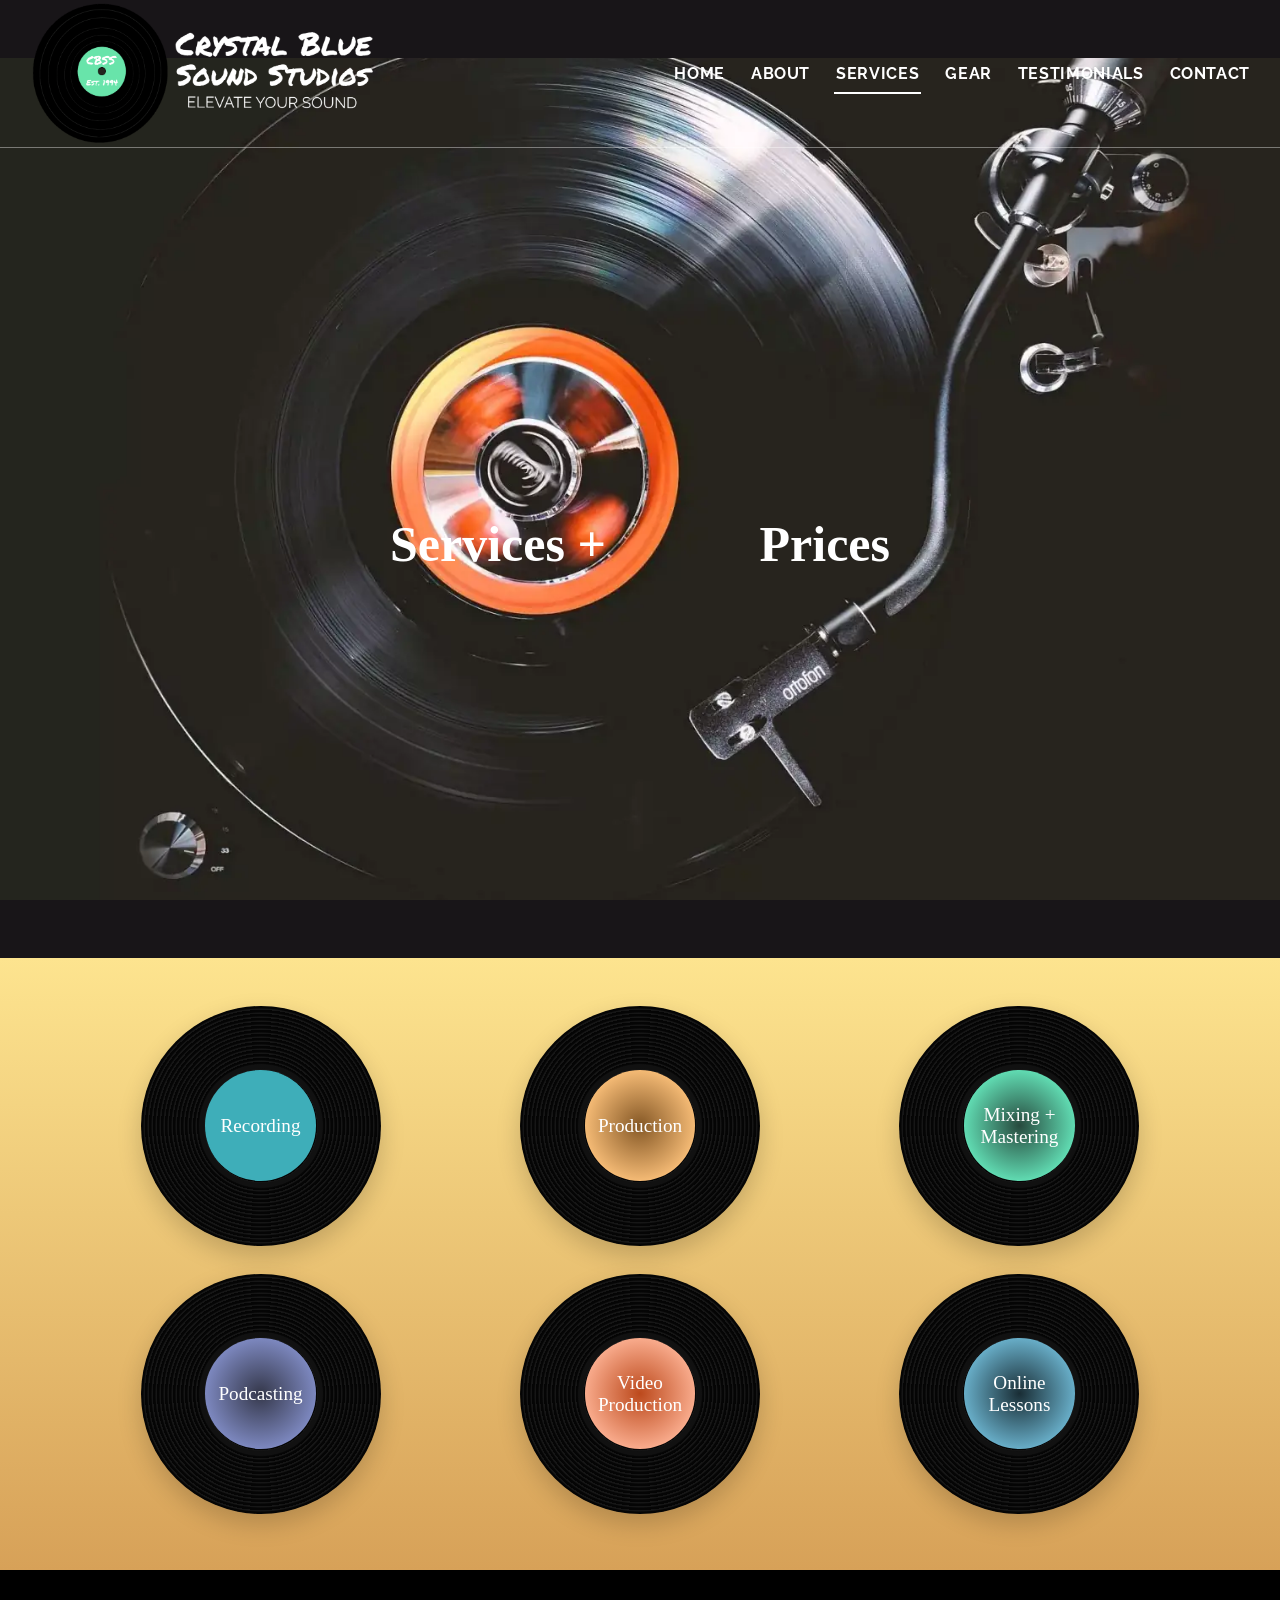
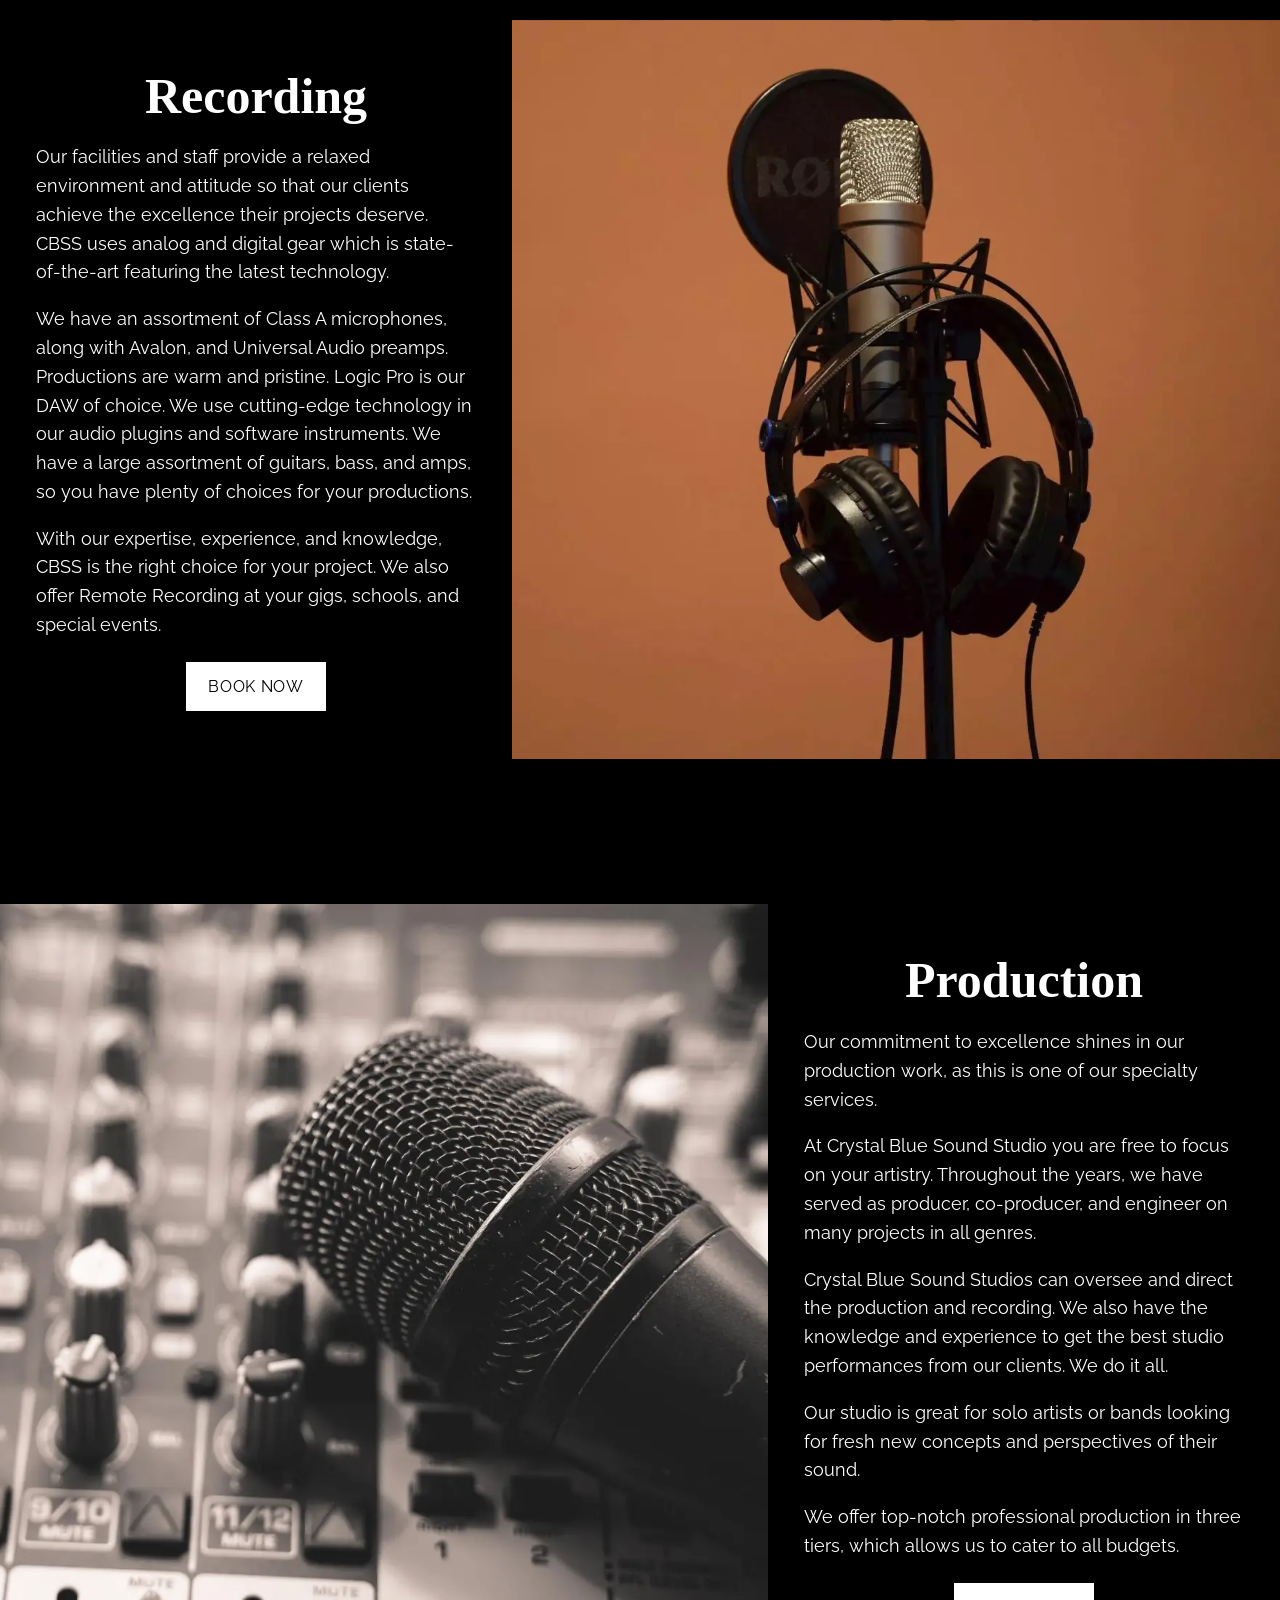
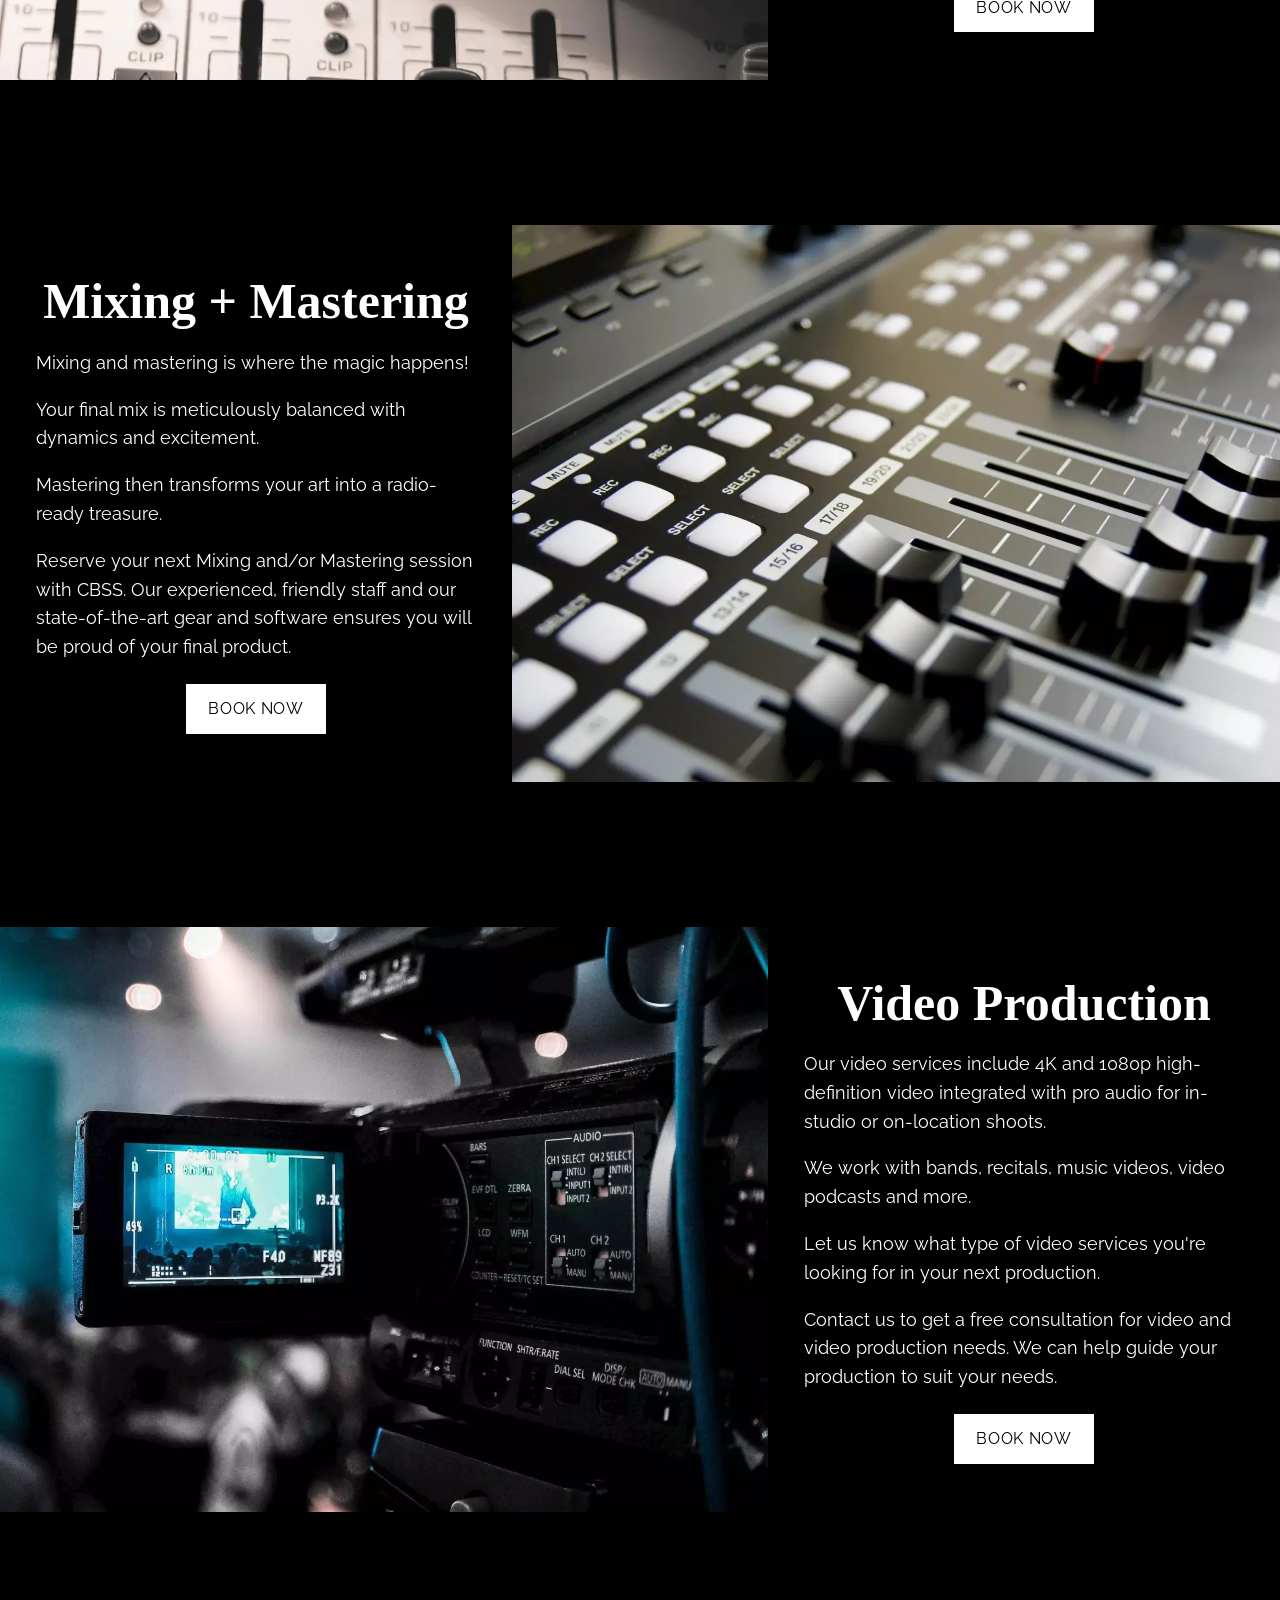
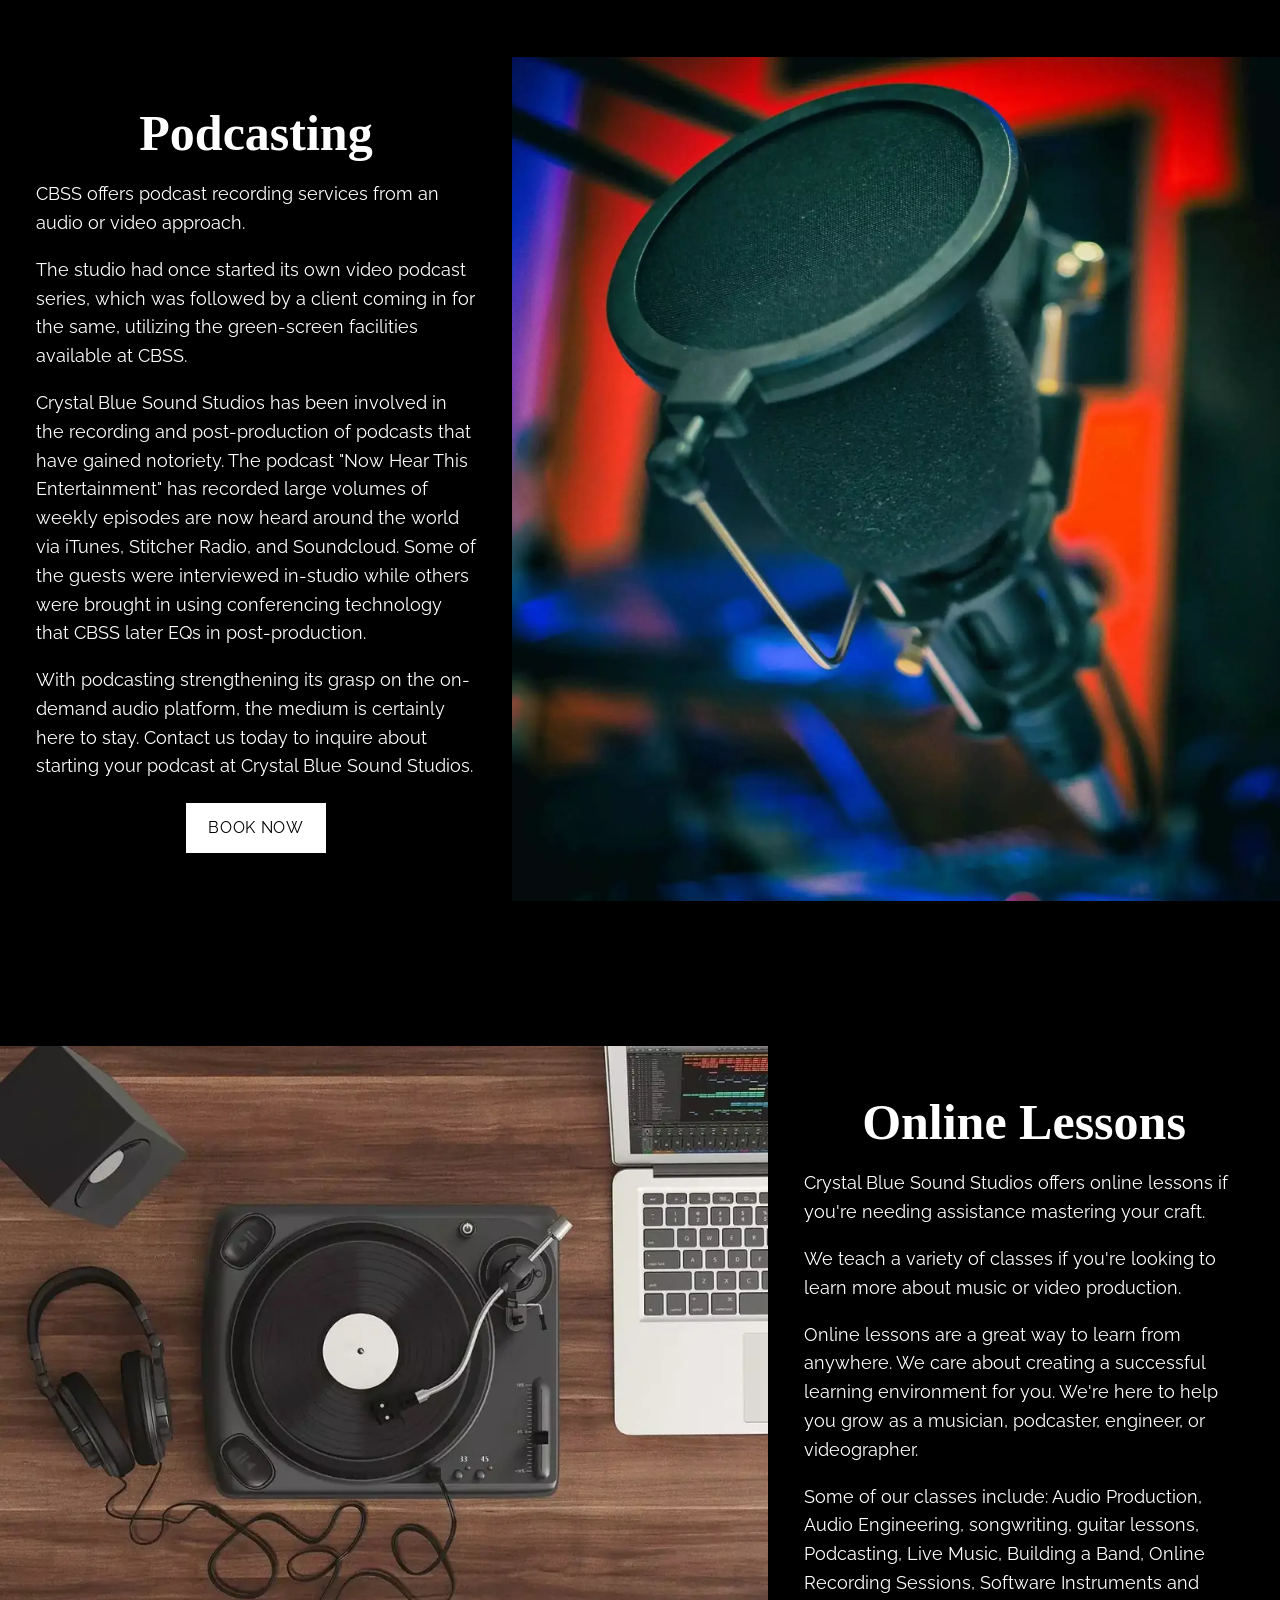
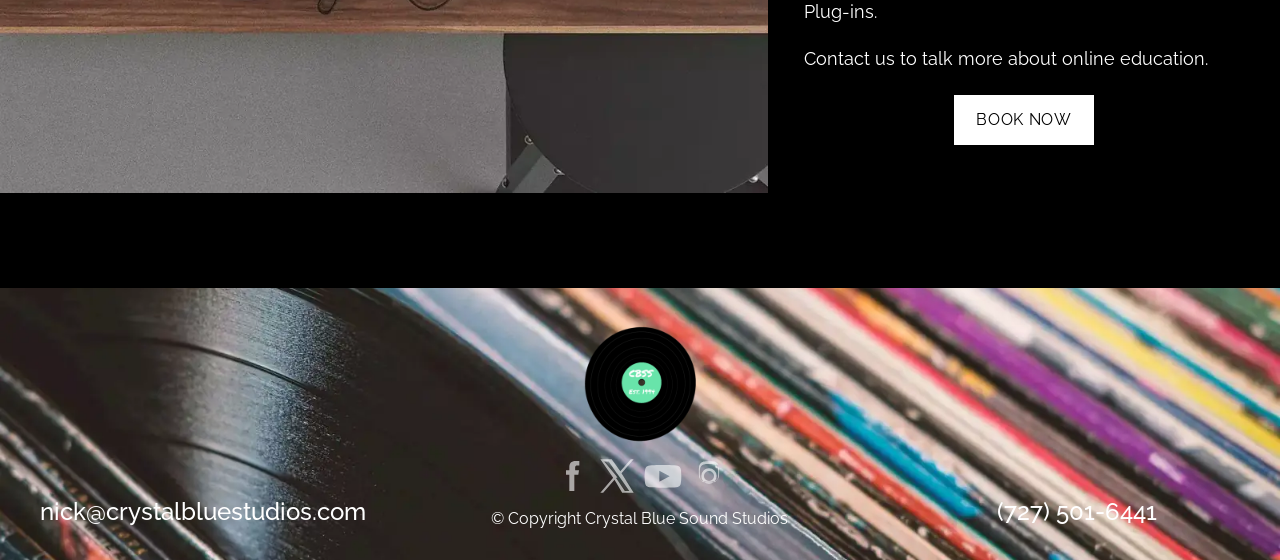
<file: services/index.html>
<!DOCTYPE html>
<html lang="en">
<head>
  <meta charset="utf-8">
  <meta name="viewport" content="width=device-width, initial-scale=1">
  <title>Services – Crystal Blue Sound Studios</title>
  <link rel="icon" href="/images/favicon.png" type="image/png">
  <link rel="apple-touch-icon" href="/images/mark.png">
  <link rel="preconnect" href="https://fonts.googleapis.com">
  <link rel="preconnect" href="https://fonts.gstatic.com" crossorigin>
  <link href="https://fonts.googleapis.com/css2?family=Permanent+Marker&family=Raleway:wght@400;500;700&family=Roboto:wght@400;500&display=swap" rel="stylesheet">
  <link rel="stylesheet" href="/css/styles.css">
</head>
<body>
  <header class="site-header">
    <a class="logo" href="/"><img src="/images/logo.png" alt="CBSS Logo" width="1024" height="429"></a>
    <button class="nav-toggle" type="button" aria-expanded="false" aria-controls="site-menu" aria-label="Menu Toggle">
      <svg class="icon-open" viewBox="0 0 1000 1000" aria-hidden="true"><path d="M104 333H896C929 333 958 304 958 271S929 208 896 208H104C71 208 42 237 42 271S71 333 104 333ZM104 583H896C929 583 958 554 958 521S929 458 896 458H104C71 458 42 487 42 521S71 583 104 583ZM104 833H896C929 833 958 804 958 771S929 708 896 708H104C71 708 42 737 42 771S71 833 104 833Z"></path></svg>
      <svg class="icon-close" viewBox="0 0 1000 1000" aria-hidden="true"><path d="M742 167L500 408 258 167C246 154 233 150 217 150 196 150 179 158 167 167 154 179 150 196 150 212 150 229 154 242 171 254L408 500 167 742C138 771 138 800 167 829 196 858 225 858 254 829L496 587 738 829C750 842 767 846 783 846 800 846 817 842 829 829 842 817 846 804 846 783 846 767 842 750 829 737L588 500 833 258C863 229 863 200 833 171 804 137 775 137 742 167Z"></path></svg>
    </button>
    <nav id="site-menu" class="site-nav" aria-label="Menu">
      <ul>
        <li><a href="/" >Home</a></li>
        <li><a href="/about/">About</a></li>
        <li><a href="/services/" aria-current="page">Services</a></li>
        <li><a href="/gear/">Gear</a></li>
        <li><a href="/testimonials/">Testimonials</a></li>
        <li><a href="/contact/">Contact</a></li>
      </ul>
    </nav>
  </header>

  <main>

    <section class="hero hero-services">
      <div class="hero-titles">
        <h1>Services +</h1>
        <h1>Prices</h1>
      </div>
    </section>
    <section class="vinyls" aria-label="Prices">
      <a class="vinyl" href="#recording"><span>Recording</span></a>
      <a class="vinyl vinyl-production" href="#production"><span>Production</span></a>
      <a class="vinyl vinyl-mixing" href="#mixing"><span>Mixing + Mastering</span></a>
      <a class="vinyl vinyl-podcast" href="#podcasting"><span>Podcasting</span></a>
      <a class="vinyl vinyl-video" href="#video"><span>Video Production</span></a>
      <a class="vinyl vinyl-lessons" href="#online"><span>Online Lessons</span></a>
    </section>
    <section class="split" id="recording">
      <div class="split-copy">
        <h2>Recording</h2>
        <div class="prose">
          <p>Our facilities and staff provide a relaxed environment and attitude so that our clients achieve the excellence their projects deserve. CBSS uses analog and digital gear which is state-of-the-art featuring the latest technology.</p>
          <p>We have an assortment of Class A microphones, along with Avalon, and Universal Audio preamps. Productions are warm and pristine. Logic Pro is our DAW of choice. We use cutting-edge technology in our audio plugins and software instruments. We have a large assortment of guitars, bass, and amps, so you have plenty of choices for your productions.</p>
          <p>With our expertise, experience, and knowledge, CBSS is the right choice for your project. We also offer Remote Recording at your gigs, schools, and special events.</p>
        </div>
        <a class="btn" href="/contact/">Book Now</a>
      </div>
      <div class="split-photo photo-recording"></div>
    </section>
    <section class="split reverse" id="production">
      <div class="split-copy">
        <h2>Production</h2>
        <div class="prose">
          <p>Our commitment to excellence shines in our production work, as this is one of our specialty services.</p>
          <p>At Crystal Blue Sound Studio you are free to focus on your artistry. Throughout the years, we have served as producer, co-producer, and engineer on many projects in all genres.</p>
          <p>Crystal Blue Sound Studios can oversee and direct the production and recording. We also have the knowledge and experience to get the best studio performances from our clients. We do it all.</p>
          <p>Our studio is great for solo artists or bands looking for fresh new concepts and perspectives of their sound.</p>
          <p>We offer top-notch professional production in three tiers, which allows us to cater to all budgets.</p>
        </div>
        <a class="btn" href="/contact/">Book Now</a>
      </div>
      <div class="split-photo photo-production"></div>
    </section>
    <section class="split" id="mixing">
      <div class="split-copy">
        <h2>Mixing + Mastering</h2>
        <div class="prose">
          <p>Mixing and mastering is where the magic happens!</p>
          <p>Your final mix is meticulously balanced with dynamics and excitement.</p>
          <p>Mastering then transforms your art into a radio-ready treasure.</p>
          <p>Reserve your next Mixing and/or Mastering session with CBSS. Our experienced, friendly staff and our state-of-the-art gear and software ensures you will be proud of your final product.</p>
        </div>
        <a class="btn" href="/contact/">Book Now</a>
      </div>
      <div class="split-photo photo-mixing"></div>
    </section>
    <section class="split reverse" id="video">
      <div class="split-copy">
        <h2>Video Production</h2>
        <div class="prose">
          <p>Our video services include 4K and 1080p high-definition video integrated with pro audio for in-studio or on-location shoots.</p>
          <p>We work with bands, recitals, music videos, video podcasts and more.</p>
          <p>Let us know what type of video services you're looking for in your next production.</p>
          <p>Contact us to get a free consultation for video and video production needs. We can help guide your production to suit your needs.</p>
        </div>
        <a class="btn" href="/contact/">Book Now</a>
      </div>
      <div class="split-photo photo-video"></div>
    </section>
    <section class="split" id="podcasting">
      <div class="split-copy">
        <h2>Podcasting</h2>
        <div class="prose">
          <p>CBSS offers podcast recording services from an audio or video approach.</p>
          <p>The studio had once started its own video podcast series, which was followed by a client coming in for the same, utilizing the green-screen facilities available at CBSS.</p>
          <p>Crystal Blue Sound Studios has been involved in the recording and post-production of podcasts that have gained notoriety. The podcast "Now Hear This Entertainment" has recorded large volumes of weekly episodes are now heard around the world via iTunes, Stitcher Radio, and Soundcloud. Some of the guests were interviewed in-studio while others were brought in using conferencing technology that CBSS later EQs in post-production.</p>
          <p>With podcasting strengthening its grasp on the on-demand audio platform, the medium is certainly here to stay. Contact us today to inquire about starting your podcast at Crystal Blue Sound Studios.</p>
        </div>
        <a class="btn" href="/contact/">Book Now</a>
      </div>
      <div class="split-photo photo-podcast"></div>
    </section>
    <section class="split reverse" id="online">
      <div class="split-copy">
        <h2>Online Lessons</h2>
        <div class="prose">
          <p>Crystal Blue Sound Studios offers online lessons if you're needing assistance mastering your craft.</p>
          <p>We teach a variety of classes if you're looking to learn more about music or video production.</p>
          <p>Online lessons are a great way to learn from anywhere. We care about creating a successful learning environment for you. We're here to help you grow as a musician, podcaster, engineer, or videographer.</p>
          <p>Some of our classes include: Audio Production, Audio Engineering, songwriting, guitar lessons, Podcasting, Live Music, Building a Band, Online Recording Sessions, Software Instruments and Plug-ins.</p>
          <p>Contact us to talk more about online education.</p>
        </div>
        <a class="btn" href="/contact/">Book Now</a>
      </div>
      <div class="split-photo photo-lessons"></div>
    </section>

  </main>

  <footer class="site-footer">
    <div class="footer-contact">
      <a href="mailto:nick@crystalbluestudios.com">nick@crystalbluestudios.com</a>
    </div>
    <div class="footer-brand">
      <img src="/images/mark.png" alt="CBSS Home Record Logo" width="300" height="300">
      <div class="social">
        <a href="https://www.facebook.com/CrystalBlueStudios/" target="_blank" rel="noopener" aria-label="Facebook" title="Facebook"><svg viewBox="0 0 24 24" aria-hidden="true"><path d="M14.5 8.5V6.8c0-.7.5-1.1 1.2-1.1H17V3h-2.2C12.2 3 11 4.4 11 6.6v1.9H9v2.7h2V21h3v-9.8h2.4l.4-2.7h-2.8z"/></svg></a>
        <a href="https://twitter.com/cbsstudios?s=11&amp;t=JZ6OP4wJVj5qQpanBFyFcA" target="_blank" rel="noopener" aria-label="X (Twitter)" title="X (Twitter)"><svg viewBox="0 0 24 24" aria-hidden="true"><path d="M14.7 10.3 22 2h-1.7l-6.3 7.2L8.8 2H2l7.7 11.1L2 22h1.7l6.8-7.7L15.1 22H22l-7.3-11.7zm-2.4 2.7-.8-1.1L4.3 3.3h2.7l5 7.2.8 1.1 6.6 9.4h-2.7l-5.4-7.9z"/></svg></a>
        <a href="https://www.youtube.com/user/CrystalBlueSound1" target="_blank" rel="noopener" aria-label="YouTube" title="YouTube"><svg viewBox="0 0 24 24" aria-hidden="true"><path d="M23 12.2s0-3.2-.4-4.6c-.2-.9-.9-1.6-1.8-1.8C19.2 5.4 12 5.4 12 5.4s-7.2 0-8.8.4c-.9.2-1.6.9-1.8 1.8C1 9 1 12.2 1 12.2s0 3.2.4 4.6c.2.9.9 1.6 1.8 1.8 1.6.4 8.8.4 8.8.4s7.2 0 8.8-.4c.9-.2 1.6-.9 1.8-1.8.4-1.4.4-4.6.4-4.6zM9.8 15.5v-6.6l6.2 3.3-6.2 3.3z"/></svg></a>
        <a href="https://www.instagram.com/cbsstudios/?igshid=YmMyMTA2M2Y%3D" target="_blank" rel="noopener" aria-label="Instagram" title="Instagram"><svg viewBox="0 0 24 24" aria-hidden="true"><path d="M12 7.4A4.6 4.6 0 1 0 12 16.6 4.6 4.6 0 0 0 12 7.4zm0 7.6a3 3 0 1 1 0-6 3 3 0 0 1 0 6zm5.9-8.8a1.1 1.1 0 1 1-2.2 0 1.1 1.1 0 0 1 2.2 0zM12 4.8c1.5 0 1.7 0 2.3.1.6 0 1 .1 1.3.3.4.1.6.3.9.6.3.3.5.5.6.9.2.3.3.7.3 1.3.1.6.1.8.1 2.3s0 1.7-.1 2.3c0 .6-.1 1-.3 1.3-.1.4-.3.6-.6.9-.3.3-.5.5-.9.6-.3.2-.7.3-1.3.3-.6.1-.8.1-2.3.1s-1.7 0-2.3-.1c-.6 0-1-.1-1.3-.3-.4-.1-.6-.3-.9-.6-.3-.3-.5-.5-.6-.9-.2-.3-.3-.7-.3-1.3-.1-.6-.1-.8-.1-2.3s0-1.7.1-2.3c0-.6.1-1 .3-1.3.1-.4.3-.6.6-.9.3-.3.5-.5.9-.6.3-.2.7-.3 1.3-.3.6-.1.8-.1 2.3-.1zm0-1.6c-1.5 0-1.7 0-2.4.1-.6 0-1.1.1-1.5.3-.4.2-.8.4-1.1.7-.3.3-.5.7-.7 1.1-.2.4-.3.9-.3 1.5-.1.7-.1.9-.1 2.4s0 1.7.1 2.4c0 .6.1 1.1.3 1.5.2.4.4.8.7 1.1.3.3.7.5 1.1.7.4.2.9.3 1.5.3.7.1.9.1 2.4.1s1.7 0 2.4-.1c.6 0 1.1-.1 1.5-.3.4-.2.8-.4 1.1-.7.3-.3.5-.7.7-1.1.2-.4.3-.9.3-1.5.1-.7.1-.9.1-2.4s0-1.7-.1-2.4c0-.6-.1-1.1-.3-1.5-.2-.4-.4-.8-.7-1.1-.3-.3-.7-.5-1.1-.7-.4-.2-.9-.3-1.5-.3-.7-.1-.9-.1-2.4-.1z"/></svg></a>
      </div>
      <p class="copyright">© Copyright Crystal Blue Sound Studios</p>
    </div>
    <div class="footer-contact">
      <a href="tel:7275016441">(727) 501-6441</a>
    </div>
  </footer>
  <script src="/js/site.js"></script>
</body>
</html>
</file>
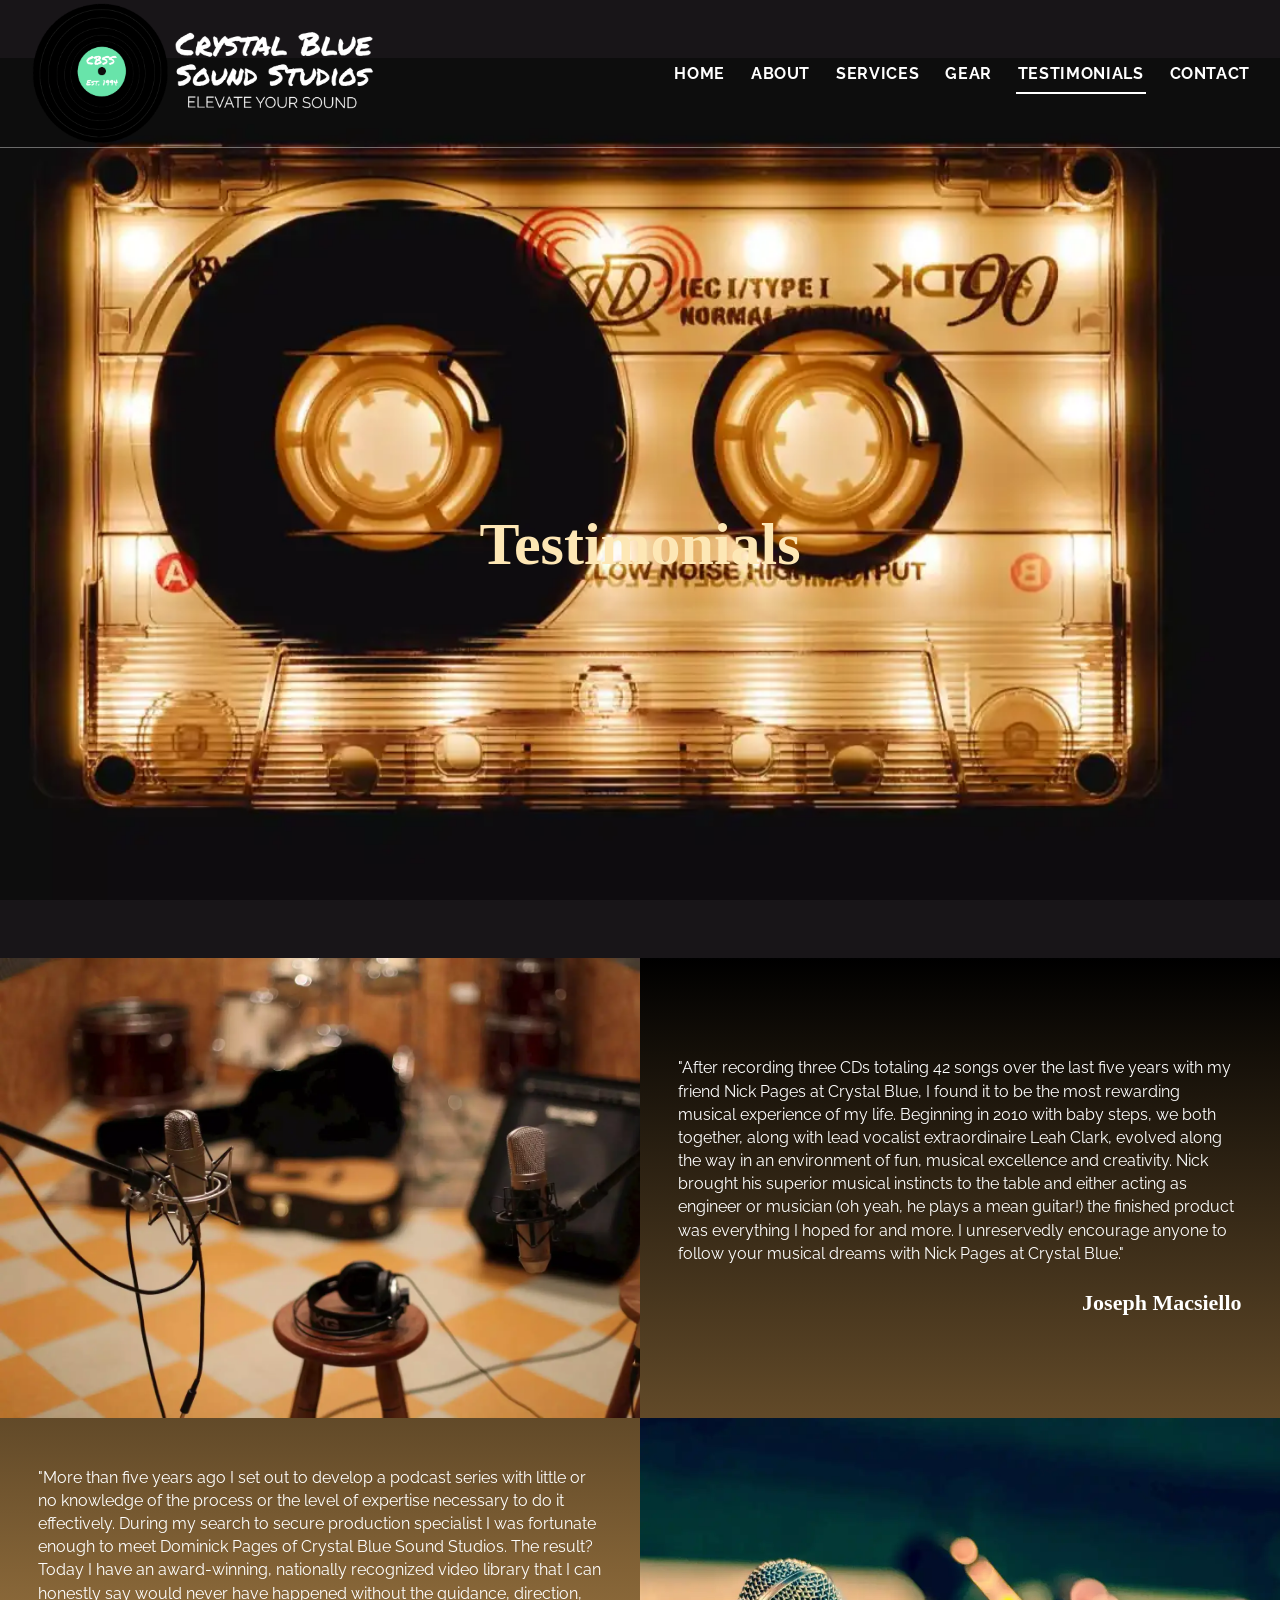
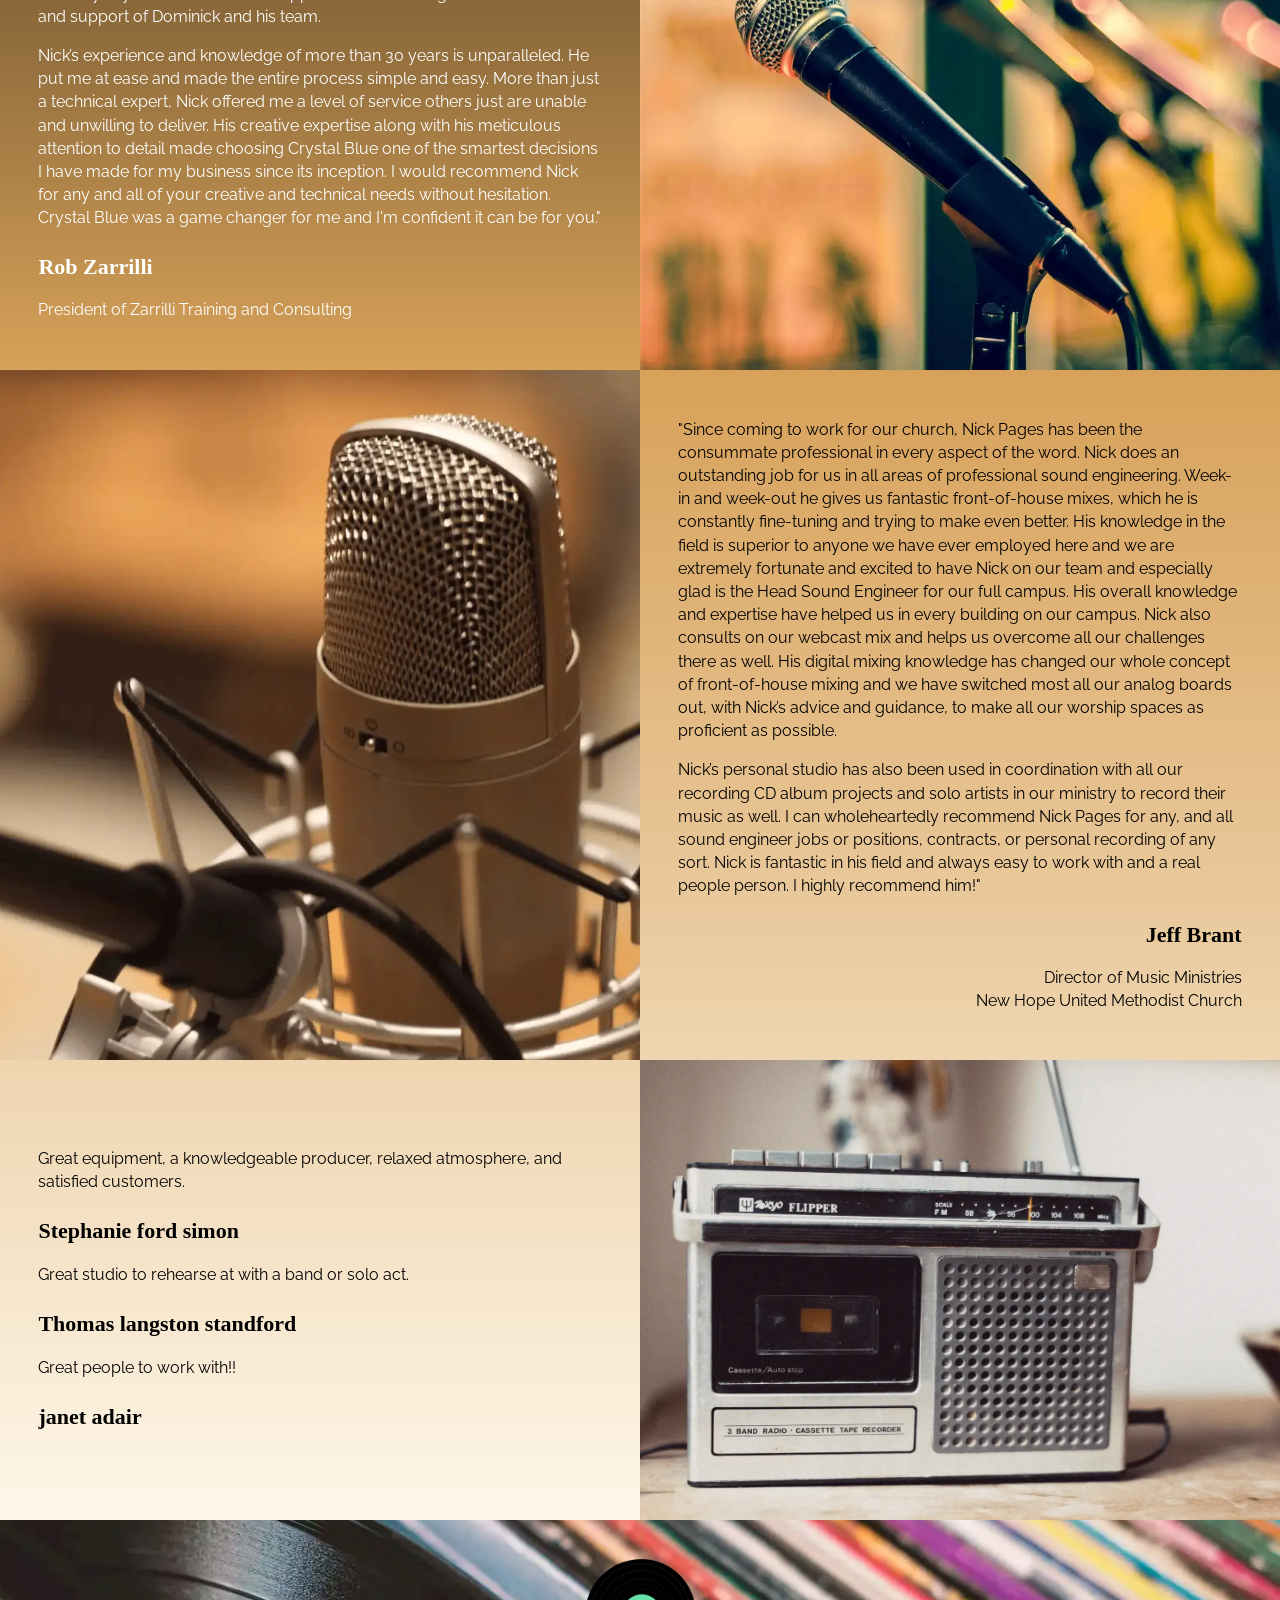
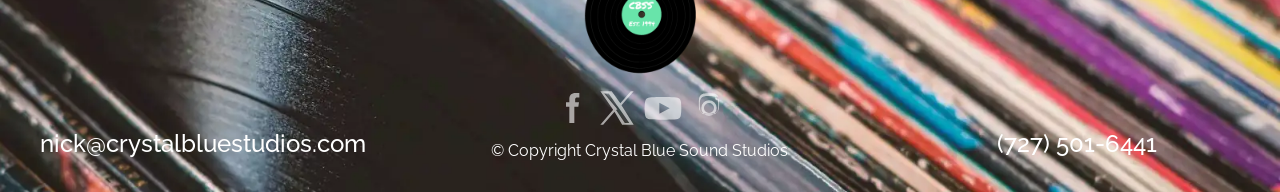
<file: testimonials/index.html>
<!DOCTYPE html>
<html lang="en">
<head>
  <meta charset="utf-8">
  <meta name="viewport" content="width=device-width, initial-scale=1">
  <title>Testimonials – Crystal Blue Sound Studios</title>
  <link rel="icon" href="/images/favicon.png" type="image/png">
  <link rel="apple-touch-icon" href="/images/mark.png">
  <link rel="preconnect" href="https://fonts.googleapis.com">
  <link rel="preconnect" href="https://fonts.gstatic.com" crossorigin>
  <link href="https://fonts.googleapis.com/css2?family=Permanent+Marker&family=Raleway:wght@400;500;700&family=Roboto:wght@400;500&display=swap" rel="stylesheet">
  <link rel="stylesheet" href="/css/styles.css">
</head>
<body>
  <header class="site-header">
    <a class="logo" href="/"><img src="/images/logo.png" alt="CBSS Logo" width="1024" height="429"></a>
    <button class="nav-toggle" type="button" aria-expanded="false" aria-controls="site-menu" aria-label="Menu Toggle">
      <svg class="icon-open" viewBox="0 0 1000 1000" aria-hidden="true"><path d="M104 333H896C929 333 958 304 958 271S929 208 896 208H104C71 208 42 237 42 271S71 333 104 333ZM104 583H896C929 583 958 554 958 521S929 458 896 458H104C71 458 42 487 42 521S71 583 104 583ZM104 833H896C929 833 958 804 958 771S929 708 896 708H104C71 708 42 737 42 771S71 833 104 833Z"></path></svg>
      <svg class="icon-close" viewBox="0 0 1000 1000" aria-hidden="true"><path d="M742 167L500 408 258 167C246 154 233 150 217 150 196 150 179 158 167 167 154 179 150 196 150 212 150 229 154 242 171 254L408 500 167 742C138 771 138 800 167 829 196 858 225 858 254 829L496 587 738 829C750 842 767 846 783 846 800 846 817 842 829 829 842 817 846 804 846 783 846 767 842 750 829 737L588 500 833 258C863 229 863 200 833 171 804 137 775 137 742 167Z"></path></svg>
    </button>
    <nav id="site-menu" class="site-nav" aria-label="Menu">
      <ul>
        <li><a href="/" >Home</a></li>
        <li><a href="/about/">About</a></li>
        <li><a href="/services/">Services</a></li>
        <li><a href="/gear/">Gear</a></li>
        <li><a href="/testimonials/" aria-current="page">Testimonials</a></li>
        <li><a href="/contact/">Contact</a></li>
      </ul>
    </nav>
  </header>

  <main>

    <section class="hero hero-testimonials">
      <h1>Testimonials</h1>
    </section>
    <div class="quote-band">
    <article class="quote">
      <div class="quote-photo photo-joseph"></div>
      <div class="quote-copy">
        <p>"After recording three CDs totaling 42 songs over the last five years with my friend Nick Pages at Crystal Blue, I found it to be the most rewarding musical experience of my life. Beginning in 2010 with baby steps, we both together, along with lead vocalist extraordinaire Leah Clark, evolved along the way in an environment of fun, musical excellence and creativity. Nick brought his superior musical instincts to the table and either acting as engineer or musician (oh yeah, he plays a mean guitar!) the finished product was everything I hoped for and more. I unreservedly encourage anyone to follow your musical dreams with Nick Pages at Crystal Blue."</p>
        <p class="quote-name align-end">Joseph Macsiello</p>
      </div>
    </article>
    <article class="quote reverse">
      <div class="quote-photo photo-rob"></div>
      <div class="quote-copy">
        <p>"More than five years ago I set out to develop a podcast series with little or no knowledge of the process or the level of expertise necessary to do it effectively. During my search to secure production specialist I was fortunate enough to meet Dominick Pages of Crystal Blue Sound Studios. The result? Today I have an award-winning, nationally recognized video library that I can honestly say would never have happened without the guidance, direction, and support of Dominick and his team.</p>
        <p>Nick’s experience and knowledge of more than 30 years is unparalleled. He put me at ease and made the entire process simple and easy. More than just a technical expert, Nick offered me a level of service others just are unable and unwilling to deliver. His creative expertise along with his meticulous attention to detail made choosing Crystal Blue one of the smartest decisions I have made for my business since its inception. I would recommend Nick for any and all of your creative and technical needs without hesitation. Crystal Blue was a game changer for me and I'm confident it can be for you."</p>
        <p class="quote-name align-start">Rob Zarrilli</p>
        <p class="quote-role align-start">President of Zarrilli Training and Consulting</p>
      </div>
    </article>
    </div>
    <div class="quote-band quote-band-light">
    <article class="quote">
      <div class="quote-photo photo-jeff"></div>
      <div class="quote-copy">
        <p>"Since coming to work for our church, Nick Pages has been the consummate professional in every aspect of the word. Nick does an outstanding job for us in all areas of professional sound engineering. Week-in and week-out he gives us fantastic front-of-house mixes, which he is constantly fine-tuning and trying to make even better. His knowledge in the field is superior to anyone we have ever employed here and we are extremely fortunate and excited to have Nick on our team and especially glad is the Head Sound Engineer for our full campus. His overall knowledge and expertise have helped us in every building on our campus. Nick also consults on our webcast mix and helps us overcome all our challenges there as well. His digital mixing knowledge has changed our whole concept of front-of-house mixing and we have switched most all our analog boards out, with Nick’s advice and guidance, to make all our worship spaces as proficient as possible.</p>
        <p>Nick’s personal studio has also been used in coordination with all our recording CD album projects and solo artists in our ministry to record their music as well. I can wholeheartedly recommend Nick Pages for any, and all sound engineer jobs or positions, contracts, or personal recording of any sort. Nick is fantastic in his field and always easy to work with and a real people person. I highly recommend him!"</p>
        <p class="quote-name align-end">Jeff Brant</p>
        <p class="quote-role align-end">Director of Music Ministries<br>New Hope United Methodist Church</p>
      </div>
    </article>
    <article class="quote reverse shorts">
      <div class="quote-photo photo-short"></div>
      <div class="quote-copy">
        <p>Great equipment, a knowledgeable producer, relaxed atmosphere, and satisfied customers.</p>
        <p class="quote-name align-start">Stephanie ford simon</p>
        <p>Great studio to rehearse at with a band or solo act.</p>
        <p class="quote-name align-start">Thomas langston standford</p>
        <p>Great people to work with!!</p>
        <p class="quote-name align-start">janet adair</p>
      </div>
    </article>
    </div>

  </main>

  <footer class="site-footer">
    <div class="footer-contact">
      <a href="mailto:nick@crystalbluestudios.com">nick@crystalbluestudios.com</a>
    </div>
    <div class="footer-brand">
      <img src="/images/mark.png" alt="CBSS Home Record Logo" width="300" height="300">
      <div class="social">
        <a href="https://www.facebook.com/CrystalBlueStudios/" target="_blank" rel="noopener" aria-label="Facebook" title="Facebook"><svg viewBox="0 0 24 24" aria-hidden="true"><path d="M14.5 8.5V6.8c0-.7.5-1.1 1.2-1.1H17V3h-2.2C12.2 3 11 4.4 11 6.6v1.9H9v2.7h2V21h3v-9.8h2.4l.4-2.7h-2.8z"/></svg></a>
        <a href="https://twitter.com/cbsstudios?s=11&amp;t=JZ6OP4wJVj5qQpanBFyFcA" target="_blank" rel="noopener" aria-label="X (Twitter)" title="X (Twitter)"><svg viewBox="0 0 24 24" aria-hidden="true"><path d="M14.7 10.3 22 2h-1.7l-6.3 7.2L8.8 2H2l7.7 11.1L2 22h1.7l6.8-7.7L15.1 22H22l-7.3-11.7zm-2.4 2.7-.8-1.1L4.3 3.3h2.7l5 7.2.8 1.1 6.6 9.4h-2.7l-5.4-7.9z"/></svg></a>
        <a href="https://www.youtube.com/user/CrystalBlueSound1" target="_blank" rel="noopener" aria-label="YouTube" title="YouTube"><svg viewBox="0 0 24 24" aria-hidden="true"><path d="M23 12.2s0-3.2-.4-4.6c-.2-.9-.9-1.6-1.8-1.8C19.2 5.4 12 5.4 12 5.4s-7.2 0-8.8.4c-.9.2-1.6.9-1.8 1.8C1 9 1 12.2 1 12.2s0 3.2.4 4.6c.2.9.9 1.6 1.8 1.8 1.6.4 8.8.4 8.8.4s7.2 0 8.8-.4c.9-.2 1.6-.9 1.8-1.8.4-1.4.4-4.6.4-4.6zM9.8 15.5v-6.6l6.2 3.3-6.2 3.3z"/></svg></a>
        <a href="https://www.instagram.com/cbsstudios/?igshid=YmMyMTA2M2Y%3D" target="_blank" rel="noopener" aria-label="Instagram" title="Instagram"><svg viewBox="0 0 24 24" aria-hidden="true"><path d="M12 7.4A4.6 4.6 0 1 0 12 16.6 4.6 4.6 0 0 0 12 7.4zm0 7.6a3 3 0 1 1 0-6 3 3 0 0 1 0 6zm5.9-8.8a1.1 1.1 0 1 1-2.2 0 1.1 1.1 0 0 1 2.2 0zM12 4.8c1.5 0 1.7 0 2.3.1.6 0 1 .1 1.3.3.4.1.6.3.9.6.3.3.5.5.6.9.2.3.3.7.3 1.3.1.6.1.8.1 2.3s0 1.7-.1 2.3c0 .6-.1 1-.3 1.3-.1.4-.3.6-.6.9-.3.3-.5.5-.9.6-.3.2-.7.3-1.3.3-.6.1-.8.1-2.3.1s-1.7 0-2.3-.1c-.6 0-1-.1-1.3-.3-.4-.1-.6-.3-.9-.6-.3-.3-.5-.5-.6-.9-.2-.3-.3-.7-.3-1.3-.1-.6-.1-.8-.1-2.3s0-1.7.1-2.3c0-.6.1-1 .3-1.3.1-.4.3-.6.6-.9.3-.3.5-.5.9-.6.3-.2.7-.3 1.3-.3.6-.1.8-.1 2.3-.1zm0-1.6c-1.5 0-1.7 0-2.4.1-.6 0-1.1.1-1.5.3-.4.2-.8.4-1.1.7-.3.3-.5.7-.7 1.1-.2.4-.3.9-.3 1.5-.1.7-.1.9-.1 2.4s0 1.7.1 2.4c0 .6.1 1.1.3 1.5.2.4.4.8.7 1.1.3.3.7.5 1.1.7.4.2.9.3 1.5.3.7.1.9.1 2.4.1s1.7 0 2.4-.1c.6 0 1.1-.1 1.5-.3.4-.2.8-.4 1.1-.7.3-.3.5-.7.7-1.1.2-.4.3-.9.3-1.5.1-.7.1-.9.1-2.4s0-1.7-.1-2.4c0-.6-.1-1.1-.3-1.5-.2-.4-.4-.8-.7-1.1-.3-.3-.7-.5-1.1-.7-.4-.2-.9-.3-1.5-.3-.7-.1-.9-.1-2.4-.1z"/></svg></a>
      </div>
      <p class="copyright">© Copyright Crystal Blue Sound Studios</p>
    </div>
    <div class="footer-contact">
      <a href="tel:7275016441">(727) 501-6441</a>
    </div>
  </footer>
  <script src="/js/site.js"></script>
</body>
</html>
</file>
<file: css/styles.css>
:root {
  --ink: #181518;
  --white: #ffffff;
  --accent: #68e4ab;
  --teal: #1f815f;
  --indigo: #3a477d;
  --deep: #17353a;
  --slate: #334d4f;
  --gold: #fde48f;
  --amber: #d7a158;
  --cream: #efecee;
  --muted: #6d6d6d;
  --header-h: 90px;
  --font-display: "Permanent Marker", cursive;
  --font-body: "Raleway", sans-serif;
  --font-ui: "Roboto", sans-serif;
  --max: 1140px;
}

*,
*::before,
*::after {
  box-sizing: border-box;
}

html {
  scroll-behavior: smooth;
}

body {
  margin: 0;
  color: var(--white);
  background: var(--ink);
  font-family: var(--font-body);
  font-size: 18px;
  font-weight: 400;
  line-height: 1.6;
}

img {
  max-width: 100%;
  height: auto;
  display: block;
}

a {
  color: inherit;
}

h1,
h2,
h3,
p {
  margin: 0;
}

.site-header {
  position: sticky;
  top: 0;
  z-index: 40;
  display: flex;
  align-items: center;
  min-height: var(--header-h);
  padding: 0 28px;
  border-bottom: 1px solid rgba(255, 255, 255, 0.39);
  background: transparent;
  transition: background-color 1s ease;
}

.site-header.is-stuck {
  background: rgba(0, 0, 0, 0.5);
}

body.page-contact .site-header {
  background-image: linear-gradient(180deg, #181518 0%, #6d6d6d 100%);
  border-bottom-color: transparent;
}

.logo {
  display: block;
  flex: 0 0 auto;
  width: min(350px, 42vw);
}

.logo img {
  width: 100%;
  height: auto;
  transition: width 0.5s ease;
}

.site-header.is-stuck .logo {
  width: min(300px, 38vw);
}

.site-nav {
  margin-left: auto;
}

.site-nav ul {
  display: flex;
  gap: 8px 22px;
  margin: 0;
  padding: 0;
  list-style: none;
}

.site-nav a {
  position: relative;
  display: inline-block;
  padding: 8px 2px;
  color: var(--white);
  font-family: var(--font-body);
  font-size: 16px;
  font-weight: 700;
  letter-spacing: 0.04em;
  text-decoration: none;
  text-transform: uppercase;
}

.site-nav a::after {
  content: "";
  position: absolute;
  left: 0;
  right: 0;
  bottom: 0;
  height: 2px;
  background: var(--white);
  transform: scaleX(0);
  transform-origin: center;
  transition: transform 0.25s ease;
}

.site-nav a:hover::after,
.site-nav a[aria-current="page"]::after {
  transform: scaleX(1);
}

.nav-toggle {
  display: none;
  margin-left: auto;
  padding: 8px;
  border: 0;
  background: transparent;
  color: var(--white);
  cursor: pointer;
}

.nav-toggle svg {
  display: block;
  width: 28px;
  height: 28px;
  fill: currentColor;
}

.nav-toggle .icon-close {
  display: none;
}

.nav-toggle[aria-expanded="true"] .icon-open {
  display: none;
}

.nav-toggle[aria-expanded="true"] .icon-close {
  display: block;
}

.hero {
  display: flex;
  align-items: center;
  justify-content: center;
  min-height: 100vh;
  margin-top: calc(var(--header-h) * -1);
  padding: calc(var(--header-h) + 48px) 24px 64px;
  background-position: center top;
  background-size: cover;
  background-repeat: no-repeat;
  text-align: center;
}

.hero-home { background-image: url("/images/hero-home.webp"); background-position: center top; }
.hero-about { background-image: url("/images/hero-about.webp"); background-position: center bottom; }
.hero-services { background-image: url("/images/hero-services.webp"); background-position: center bottom; }
.hero-gear { background-image: url("/images/hero-gear.webp"); background-position: center top; }
.hero-testimonials { background-image: url("/images/hero-testimonials.webp"); }
.hero-contact {
  background-image: url("/images/hero-contact.webp");
  background-color: #f4f4f4;
  color: #000;
}

.hero-contact .kicker,
.hero-contact h1 {
  color: #000;
}

.kicker {
  margin-bottom: 8px;
  color: var(--white);
  font-size: 16px;
  font-weight: 700;
  letter-spacing: 0.08em;
  text-transform: uppercase;
}

.hero h1,
.display {
  font-family: var(--font-display);
  font-size: 60px;
  font-weight: 600;
  line-height: 1.15;
  color: var(--white);
}

.hero-services .hero-titles {
  display: flex;
  justify-content: center;
  gap: 12vw;
  width: min(1000px, 100%);
}

.hero-services h1 {
  font-size: 50px;
}

.hero-testimonials h1 {
  color: #fde7b5;
}

.hero-contact .kicker {
  font-family: var(--font-display);
  font-size: 19px;
  font-weight: 600;
  letter-spacing: 0;
  text-transform: none;
}

.hero-contact h1 {
  font-size: 56px;
}

@media (min-width: 1025px) {
  .hero {
    background-attachment: fixed;
  }
}

.btn {
  display: inline-block;
  margin-top: 22px;
  padding: 12px 22px;
  background: var(--white);
  color: #000;
  font-family: var(--font-body);
  font-size: 16px;
  font-weight: 400;
  letter-spacing: 0.04em;
  text-decoration: none;
  text-transform: uppercase;
}

.btn:hover,
.btn:focus-visible {
  background: var(--accent);
  color: var(--white);
}

.section {
  padding: 50px 24px;
}

.section-narrow {
  width: min(75%, 860px);
  margin-inline: auto;
}

.band-about {
  background-image: linear-gradient(90deg, var(--teal) 0%, var(--indigo) 100%);
}

.band-ink {
  background: var(--ink);
}

.band-gear {
  background: var(--slate);
}

.band-gear-head {
  background-image: linear-gradient(180deg, var(--ink) 0%, var(--slate) 100%);
  padding-bottom: 24px;
}

h2,
.section h2,
.gear-copy h2,
.split-copy h2 {
  font-family: var(--font-display);
  font-size: 50px;
  font-weight: 600;
  line-height: 1.15;
  text-align: center;
}

.prose {
  margin-top: 18px;
}

.prose p + p {
  margin-top: 1em;
}

.center {
  text-align: center;
}

.mosaic {
  display: grid;
  grid-template-columns: 1fr 1fr;
  background: var(--ink);
}

.mosaic-copy,
.mosaic-photo {
  min-height: 320px;
}

.mosaic-copy {
  display: flex;
  align-items: center;
  justify-content: center;
  padding: 36px 28px;
  text-align: center;
}

.mosaic-copy h2 {
  font-size: 34px;
  line-height: 1.55;
}

.mosaic-photo img {
  width: 100%;
  height: 100%;
  object-fit: cover;
  min-height: 320px;
}

.gear-row {
  display: grid;
  grid-template-columns: 1fr 1fr;
  align-items: center;
  background: var(--slate);
}

.gear-row img {
  width: 100%;
  height: 100%;
  object-fit: cover;
  min-height: 360px;
}

.gear-row .prose {
  padding: 40px 8%;
  font-size: 18px;
}

.story {
  display: grid;
  grid-template-columns: 1.2fr 0.8fr;
  gap: 28px;
  align-items: center;
  padding: 36px 6vw 20px;
  background-image: linear-gradient(90deg, var(--deep) 8%, #6c6c6c 57%);
}

.story h2 {
  font-size: 40px;
  text-align: center;
}

.story .prose {
  font-size: 24px;
  text-align: left;
}

.console {
  display: grid;
  grid-template-columns: auto 1fr auto 1.4fr;
  gap: 12px;
  align-items: end;
}

.pad {
  display: grid;
  place-items: center;
  min-height: 92px;
  padding: 8px;
  border: 0;
  background-image: linear-gradient(180deg, var(--muted), var(--ink));
  color: var(--white);
  font-family: var(--font-body);
  font-size: 46px;
  font-weight: 700;
}

.pad-vol {
  font-size: 28px;
  min-height: 64px;
}

.console img {
  width: 100%;
  max-height: 420px;
  object-fit: contain;
}

.vinyls {
  display: grid;
  grid-template-columns: repeat(3, 1fr);
  gap: 28px 12px;
  justify-items: center;
  padding: 48px 6vw 56px;
  background-image: linear-gradient(180deg, var(--gold) 0%, var(--amber) 100%);
}

.vinyl {
  --label: #3eaeb9;
  display: grid;
  place-items: center;
  width: min(240px, 28vw);
  aspect-ratio: 1;
  border-radius: 50%;
  background:
    radial-gradient(circle at 50% 50%, transparent 0 33%, #111 34% 36%, transparent 37%),
    repeating-radial-gradient(circle at 50% 50%, #161616 0 1px, #050505 2px 4px);
  box-shadow: 0 10px 24px rgba(0, 0, 0, 0.18);
  color: var(--white);
  text-decoration: none;
}

.vinyl span {
  display: grid;
  place-items: center;
  width: 46%;
  aspect-ratio: 1;
  border-radius: 50%;
  background: radial-gradient(circle at center, var(--label-deep, var(--label)) 0%, var(--label) 70%);
  font-family: var(--font-display);
  font-size: clamp(14px, 1.5vw, 20px);
  line-height: 1.15;
  text-align: center;
}

.vinyl-production { --label: #f3b974; --label-deep: #855826; }
.vinyl-mixing { --label: #60dab1; --label-deep: #274a3e; }
.vinyl-podcast { --label: #7c87be; --label-deep: #35384b; }
.vinyl-video { --label: #f8aa8b; --label-deep: #bc491c; }
.vinyl-lessons { --label: #67acc6; --label-deep: #192d35; }

.split {
  display: grid;
  grid-template-columns: 40% 60%;
  min-height: 605px;
  padding: 50px 0 95px;
  background: #000;
}

.split.reverse {
  grid-template-columns: 60% 40%;
}

.split.reverse .split-photo {
  order: -1;
}

.split-copy {
  display: flex;
  flex-direction: column;
  justify-content: center;
  padding: 48px 7%;
}

.split-copy h2 {
  text-align: center;
  font-size: 50px;
}

.split-copy .prose {
  font-size: 18px;
}

.split-copy .btn {
  align-self: center;
}

.split-photo {
  background-position: center;
  background-size: cover;
}

.photo-recording { background-image: url("/images/svc-recording.webp"); }
.photo-production { background-image: url("/images/svc-production.webp"); background-position: center right; }
.photo-mixing { background-image: url("/images/svc-mixing.webp"); }
.photo-video { background-image: url("/images/svc-video.webp"); background-position: center left; }
.photo-podcast { background-image: url("/images/svc-podcast.webp"); }
.photo-lessons { background-image: url("/images/svc-lessons.webp"); background-position: center left; }
.photo-joseph { background-image: url("/images/quote-joseph.webp"); }
.photo-rob { background-image: url("/images/quote-rob.webp"); }
.photo-jeff { background-image: url("/images/quote-jeff.webp"); }
.photo-short { background-image: url("/images/quote-short.webp"); }
.visual-akg { background-image: url("/images/akg.webp"); }
.visual-mojave { background-image: url("/images/mojave.webp"); }

.gear-block {
  padding: 56px 8vw;
  text-align: center;
}

.gear-block img {
  width: min(720px, 100%);
  margin: 0 auto 18px;
}

.gear-block h2 {
  font-size: 30px;
  line-height: 1.25;
}

.gear-kicker {
  margin-top: 16px;
  font-size: 22px;
  font-weight: 500;
}

.gear-block .prose {
  max-width: 820px;
  margin-inline: auto;
  text-align: left;
  font-size: 18px;
}

.gear-dark {
  background-image: linear-gradient(180deg, #030003 0%, #2a2a2a 100%);
}

.gear-light {
  background-image: linear-gradient(180deg, var(--cream) 0%, #f7f7f7 100%);
  color: #000;
}

.gear-split {
  display: grid;
  grid-template-columns: 34% 66%;
  min-height: 420px;
  align-items: center;
}

.gear-split.reverse {
  grid-template-columns: 66% 34%;
}

.gear-split.reverse .gear-visual {
  order: 2;
}

.gear-visual {
  min-height: 420px;
  background-position: center;
  background-repeat: no-repeat;
  background-size: contain;
}

.gear-akg {
  background-color: #f3f1f2;
  background-image: linear-gradient(90deg, var(--cream), #fff);
  color: #000;
}

.gear-mojave {
  background: #111;
}

.quote-band {
  background-image: linear-gradient(180deg, #000 0%, #d7a259 100%);
  color: #fff;
}

.quote-band-light {
  background-image: linear-gradient(180deg, #d7a159 0%, #fef7e9 100%);
  color: #000;
}

.quote {
  display: grid;
  grid-template-columns: 1fr 1fr;
  min-height: 460px;
}

.quote.reverse .quote-photo {
  order: 2;
}

.quote-photo {
  background-position: center;
  background-size: cover;
}

.quote-photo.photo-joseph,
.quote-photo.photo-rob {
  background-position: left top;
}

.quote-photo.photo-jeff {
  background-position: center right;
}

.quote-photo.photo-short {
  background-position: left center;
}

.quote-copy {
  display: flex;
  flex-direction: column;
  justify-content: center;
  padding: 48px 6%;
  font-size: 16px;
  line-height: 1.45;
}

.quote-copy p + p {
  margin-top: 1em;
}

.quote-name {
  margin-top: 18px;
  font-family: var(--font-display);
  font-size: 22px;
  font-weight: 600;
}

.quote-role {
  font-size: 16px;
  line-height: 1.4;
}

.align-end {
  text-align: end;
}

.align-start {
  text-align: start;
}

.shorts .quote-name {
  margin-top: 22px;
}

.contact-panel {
  padding: 64px 20px 72px;
  background-image: url("/images/contact-art.webp");
  background-position: center;
  background-size: cover;
}

.contact-panel h2 {
  color: #e8d0af;
  font-size: 41px;
  text-align: center;
  text-shadow: 0 2px 10px rgba(0, 0, 0, 0.85);
}

.contact-form {
  width: min(560px, 100%);
  margin: 28px auto 0;
}

.field {
  margin-bottom: 14px;
}

.field label {
  display: block;
  margin-bottom: 4px;
  color: var(--white);
  font-family: var(--font-ui);
  font-size: 16px;
  text-shadow: 0 1px 3px rgba(0, 0, 0, 0.85);
}

.field input,
.field textarea {
  width: 100%;
  padding: 12px 14px;
  border: 0;
  background: #fff;
  color: #000;
  font-family: var(--font-ui);
  font-size: 16px;
}

.field textarea {
  min-height: 120px;
  resize: vertical;
}

.contact-form button {
  width: 100%;
  padding: 14px 18px;
  border: 0;
  background: var(--accent);
  color: #fff;
  font-family: var(--font-ui);
  font-size: 16px;
  font-weight: 500;
  cursor: pointer;
}

.contact-form button:hover,
.contact-form button:focus-visible {
  filter: brightness(0.95);
}

.site-footer {
  display: grid;
  grid-template-columns: 1fr 1.4fr 1fr;
  align-items: end;
  gap: 16px;
  padding: 36px 28px 28px;
  background-image: url("/images/footer.webp");
  background-position: center;
  background-size: cover;
  color: var(--white);
  text-align: center;
}

.footer-contact a {
  color: var(--white);
  font-family: var(--font-body);
  font-size: 24px;
  font-weight: 500;
  text-decoration: none;
}

.footer-contact a:hover {
  text-decoration: underline;
}

.footer-brand img {
  width: 120px;
  margin: 0 auto 12px;
}

.social {
  display: flex;
  justify-content: center;
  gap: 6px;
  margin-bottom: 10px;
}

.social a {
  display: grid;
  place-items: center;
  width: 40px;
  height: 40px;
  opacity: 0.6;
}

.social a:hover {
  opacity: 1;
}

.social svg {
  width: 40px;
  height: 40px;
  fill: var(--white);
}

.copyright {
  margin: 0;
  color: var(--white);
  font-size: 16px;
}

.missing {
  min-height: 50vh;
  display: grid;
  place-items: center;
  padding: 80px 20px;
  text-align: center;
  background: var(--ink);
}

.missing h1 {
  font-family: var(--font-display);
  font-size: 56px;
}

@media (max-width: 1024px) {
  .nav-toggle {
    display: block;
  }

  .site-nav {
    position: absolute;
    top: 100%;
    left: 0;
    right: 0;
    display: none;
    background: #111111;
  }

  .site-nav.is-open {
    display: block;
  }

  .site-nav ul {
    flex-direction: column;
    gap: 0;
    padding: 8px 0 16px;
  }

  .site-nav a {
    display: block;
    padding: 14px 28px;
  }

  .hero h1,
  .display {
    font-size: 42px;
  }

  .hero-services .hero-titles {
    gap: 6vw;
  }

  .mosaic-copy h2 {
    font-size: 22px;
    line-height: 1.4;
  }

  .story .prose {
    font-size: 18px;
  }

  .console {
    grid-template-columns: 1fr 1fr;
  }

  .site-footer {
    grid-template-columns: 1fr;
    justify-items: center;
  }

  .footer-contact a {
    font-size: 18px;
  }
}

@media (max-width: 767px) {
  .site-header {
    padding: 8px 14px;
  }

  .logo,
  .site-header.is-stuck .logo {
    width: min(210px, 62vw);
  }

  .hero {
    padding-inline: 16px;
  }

  .hero h1 {
    font-size: 36px;
  }

  .hero-contact h1 {
    font-size: 36px;
  }

  .hero-services .hero-titles {
    flex-direction: column;
    gap: 12px;
  }

  .section {
    padding: 28px 16px;
  }

  .section-narrow {
    width: 100%;
  }

  h2,
  .split-copy h2 {
    font-size: 36px;
  }

  .mosaic,
  .gear-row,
  .story,
  .split,
  .quote,
  .gear-split,
  .gear-split.reverse {
    grid-template-columns: 1fr;
  }

  .hide-mobile {
    display: none;
  }

  .vinyls {
    grid-template-columns: 1fr;
  }

  .vinyl {
    width: min(220px, 70vw);
  }

  .story .prose,
  .gear-row .prose,
  .split-copy {
    padding: 24px 8px;
  }

  .split.reverse .split-photo,
  .quote.reverse .quote-photo,
  .gear-split.reverse .gear-visual {
    order: 0;
  }

  .align-end,
  .align-start {
    text-align: start;
  }
}
</file>
